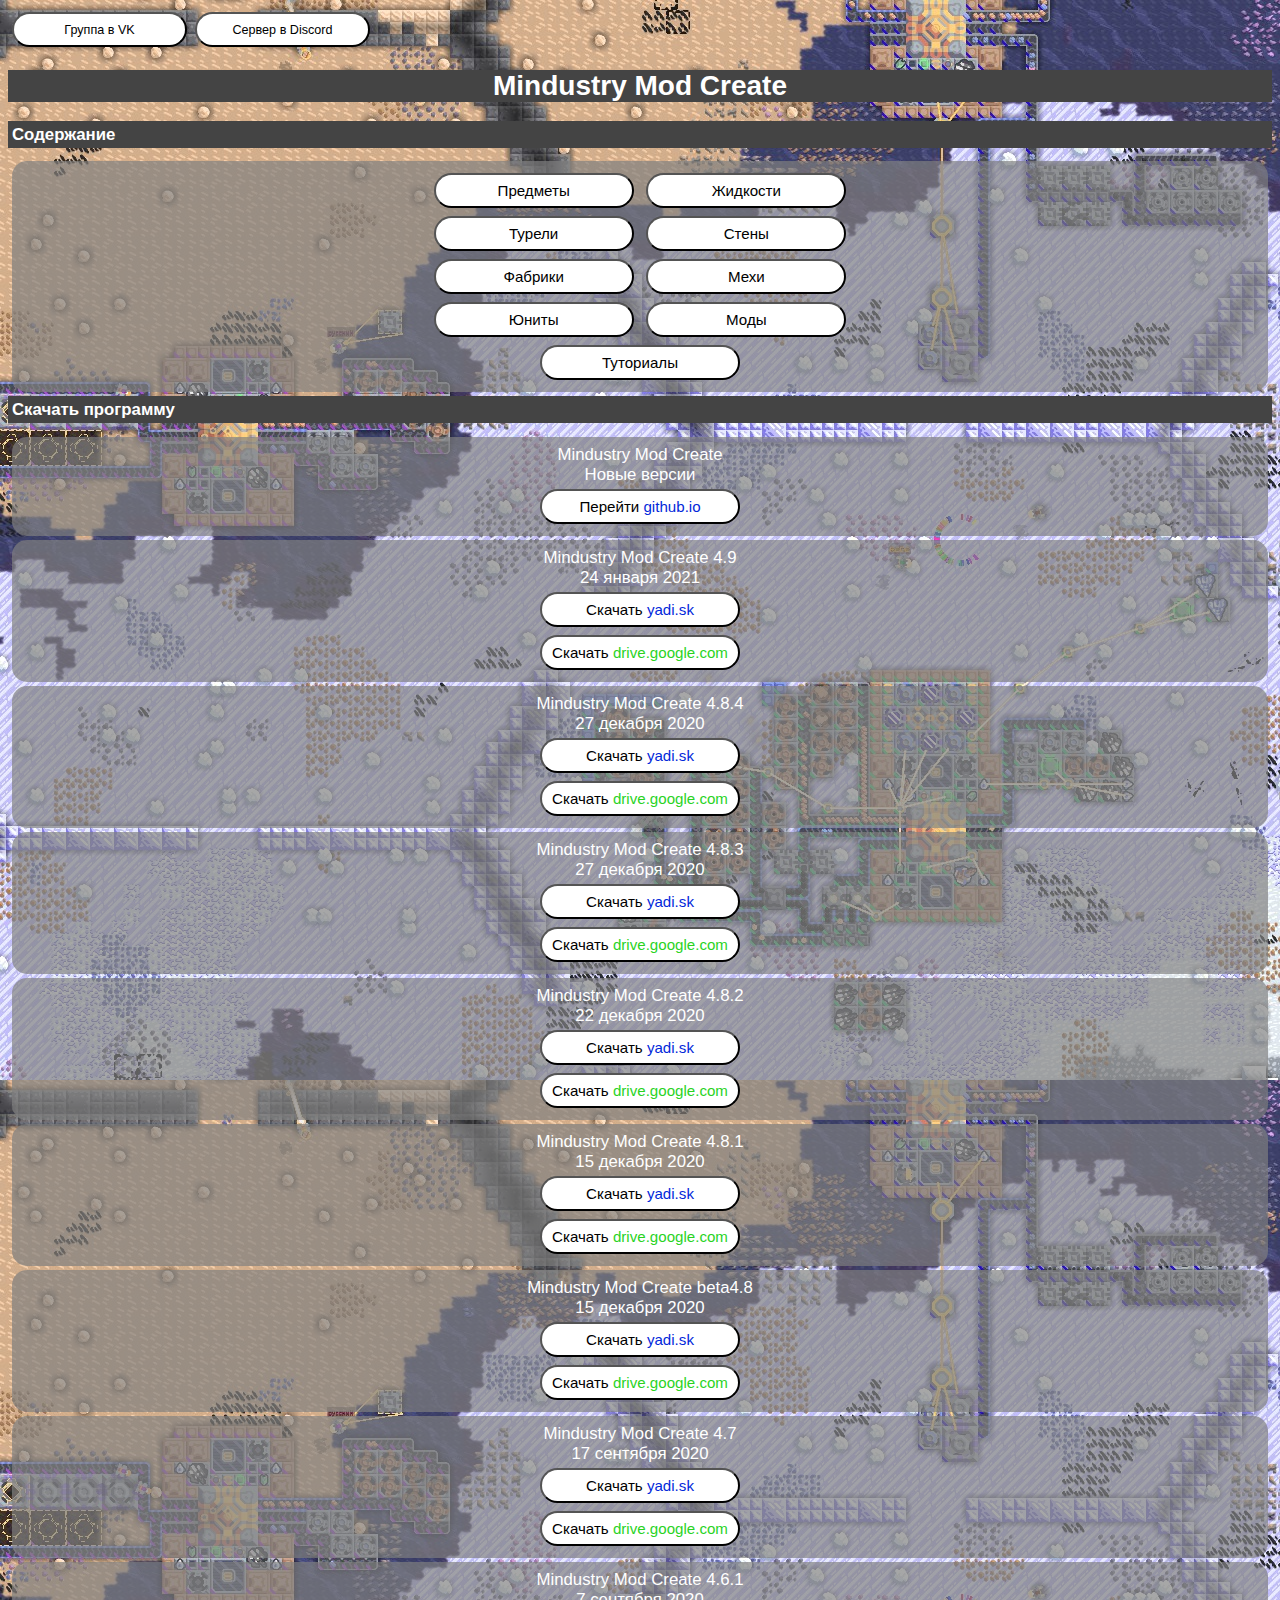
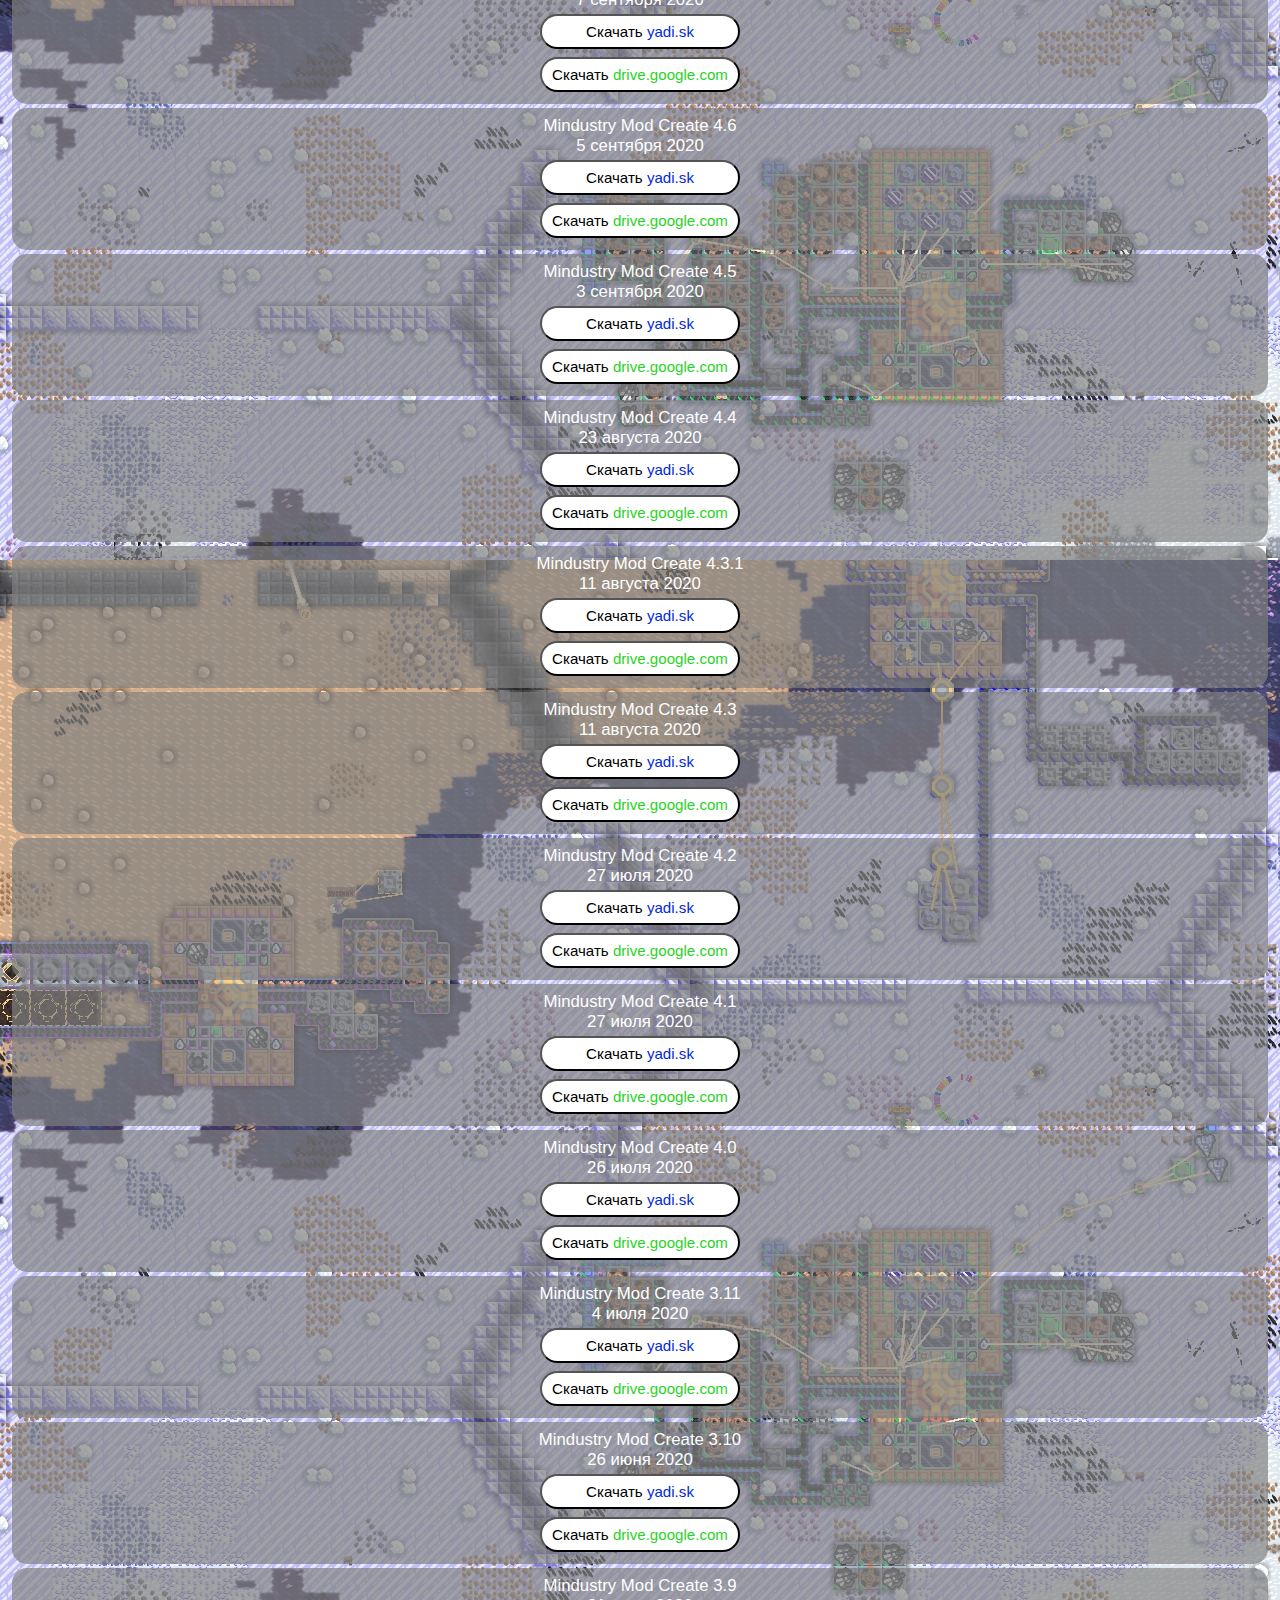
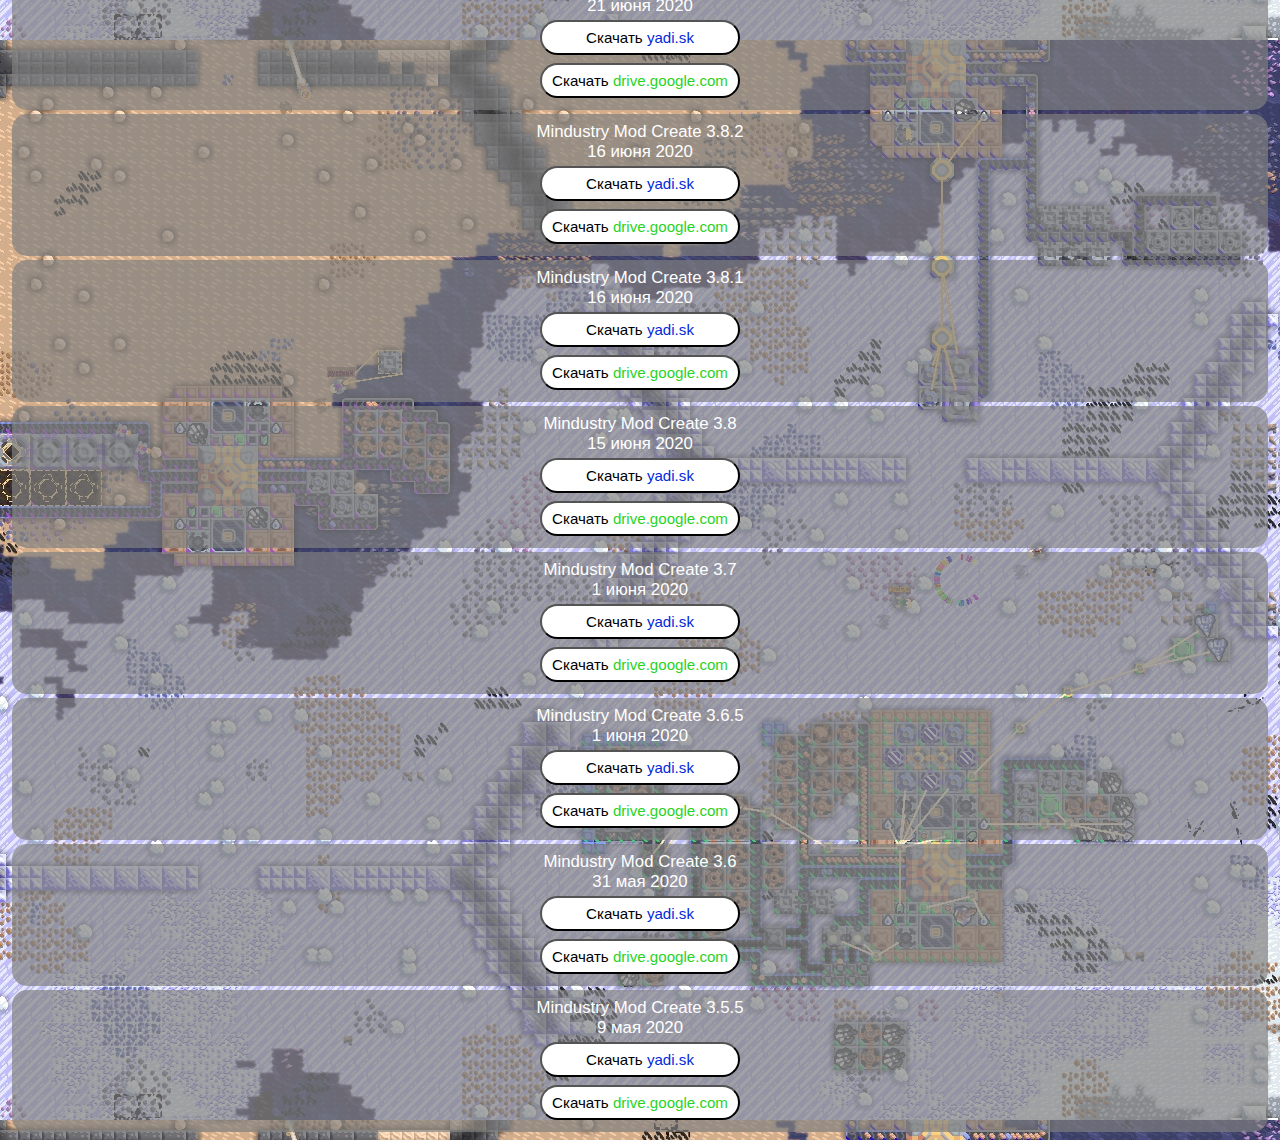
<file: index.html>
<!DOCTYPE html>
<html>
  <head>
    <meta charset="utf-8">
    <title>MMC Site</title>
    <link rel="stylesheet" href="help.css" type="text/css" media="all">
    <link rel="SHORTCUT ICON" type="image/x-icon" href="icon.ico"> <!-- Имя иконки для станицы -->
  </head>
  <body>
    <a href="https://vk.com/mindustry_mod_create"><button class="link-button" >Группа в VK</button></a><a href="https://discord.gg/vyVkW9Y"><button class="link-button">Сервер в Discord</button></a><!-- Put this script tag to the <head> of your page -->
<script type="text/javascript" src="https://vk.com/js/api/openapi.js?168">
</script>

<script type="text/javascript">
  VK.init({apiId: 7484109, onlyWidgets: true});
</script>
<div id="vk_like"></div>
<script type="text/javascript">
  VK.Widgets.Like("vk_like", {type: "button"});
</script>

    <h1 align="center"> Mindustry Mod Create </h1>

    <h2>Содержание</h2>

    <div align="center" class="subsection-content">

      <a href="items.html"><button class="link">Предметы</button></a>
      <a href="liquids.html"><button class="link">Жидкости</button></a><br>
      <a href="turrets.html"><button class="link">Турели</button></a>
      <a href="walls.html"><button class="link">Стены</button></a><br>
      <a href="fs.html"><button class="link">Фабрики</button></a>
      <a href="mechs.html"><button class="link">Мехи</button></a><br>
      <a href="units.html"><button class="link">Юниты</button></a>
      <a href="mods.html"><button class="link">Моды</button></a><br>
      <a href="tutorial.html"><button class="link">Туториалы</button></a>
</div>

	<h2>Скачать программу</h2>
	<div align="center" class="subsection-content">
      <font color="#FFFFFFFF">Mindustry Mod Create<br>Новые версии</font><br>
	  <a href="https://mindustrymodcreate.github.io/MMC-release/"><button class="link">Перейти <font color="#0228DA">github.io</font></button></a><br>
    </div>
	<div align="center" class="subsection-content">
      <font color="#FFFFFFFF">Mindustry Mod Create 4.9<br>24 января 2021</font><br>
	  <a href="https://yadi.sk/d/7VQgd7bvdM2DLQ"><button class="link">Скачать <font color="#0228DA">yadi.sk</font></button></a><br>
	  <a href="https://drive.google.com/file/d/19KLIye48p6rbc-XnxoI8ev4U1VQhFS6m/view?usp=drivesdk"><button class="link">Скачать <font color="#2AD31F">drive.google.com</font></button></a>
    </div>
	<div align="center" class="subsection-content">
      <font color="#FFFFFFFF">Mindustry Mod Create 4.8.4<br>27 декабря 2020</font><br>
	  <a href="https://yadi.sk/d/ISclZQ5a8mzy6Q"><button class="link">Скачать <font color="#0228DA">yadi.sk</font></button></a><br>
	  <a href="https://drive.google.com/file/d/1viDZ7pJy3CLbMXqjVoVrTJxqREGLjX97/view?usp=drivesdk"><button class="link">Скачать <font color="#2AD31F">drive.google.com</font></button></a>
    </div>
	<div align="center" class="subsection-content">
      <font color="#FFFFFFFF">Mindustry Mod Create 4.8.3<br>27 декабря 2020</font><br>
	  <a href="https://yadi.sk/d/vvSgN8NSSQ2DVw"><button class="link">Скачать <font color="#0228DA">yadi.sk</font></button></a><br>
	  <a href="https://drive.google.com/file/d/1uTzrpGWFzdovOAgELHGACZz1M1szcT-m/view?usp=drivesdk"><button class="link">Скачать <font color="#2AD31F">drive.google.com</font></button></a>
    </div>
	<div align="center" class="subsection-content">
      <font color="#FFFFFFFF">Mindustry Mod Create 4.8.2<br>22 декабря 2020</font><br>
	  <a href="https://yadi.sk/d/sqU1hTExl0BIFw"><button class="link">Скачать <font color="#0228DA">yadi.sk</font></button></a><br>
	  <a href="https://drive.google.com/file/d/1tdwNJX2_hLs4wQcIuMwBVP4EpymvdaAc/view?usp=drivesdk"><button class="link">Скачать <font color="#2AD31F">drive.google.com</font></button></a>
    </div>
	<div align="center" class="subsection-content">
      <font color="#FFFFFFFF">Mindustry Mod Create 4.8.1<br>15 декабря 2020</font><br>
	  <a href="https://yadi.sk/d/hU5G_hlJhzJsSQ"><button class="link">Скачать <font color="#0228DA">yadi.sk</font></button></a><br>
	  <a href="https://drive.google.com/file/d/1o6R_DNb7vq3P72ol6rcN8_V4b3dFs9su/view?usp=drivesdk"><button class="link">Скачать <font color="#2AD31F">drive.google.com</font></button></a>
    </div>
	<div align="center" class="subsection-content">
      <font color="#FFFFFFFF">Mindustry Mod Create beta4.8<br>15 декабря 2020</font><br>
	  <a href="https://yadi.sk/d/IAd3GV7PO8M4Bw"><button class="link">Скачать <font color="#0228DA">yadi.sk</font></button></a><br>
	  <a href="https://drive.google.com/file/d/1nxnVjdcoRSKOW2W6_DVaj_lfG2sMpjZO/view?usp=drivesdk"><button class="link">Скачать <font color="#2AD31F">drive.google.com</font></button></a>
    </div>
	<div align="center" class="subsection-content">
      <font color="#FFFFFFFF">Mindustry Mod Create 4.7<br>17 сентября 2020</font><br>
	  <a href="https://yadi.sk/d/w2oTk7rmiEW8vw"><button class="link">Скачать <font color="#0228DA">yadi.sk</font></button></a><br>
	  <a href="https://drive.google.com/file/d/1tqMyr4zvNcS-u258bGk-JVjD_kQenFy1/view?usp=drivesdk"><button class="link">Скачать <font color="#2AD31F">drive.google.com</font></button></a>
    </div>
	<div align="center" class="subsection-content">
      <font color="#FFFFFFFF">Mindustry Mod Create 4.6.1<br>7 сентября 2020</font><br>
	  <a href="https://yadi.sk/d/Ntk-wM19fcmodA"><button class="link">Скачать <font color="#0228DA">yadi.sk</font></button></a><br>
	  <a href="https://drive.google.com/file/d/1ldLj928fXkwfa7ulZ0qW5ZxiSnDXU9ik/view?usp=drivesdk"><button class="link">Скачать <font color="#2AD31F">drive.google.com</font></button></a>
    </div>
	<div align="center" class="subsection-content">
      <font color="#FFFFFFFF">Mindustry Mod Create 4.6<br>5 сентября 2020</font><br>
	  <a href="https://yadi.sk/d/oua-2dPgfM5h_w"><button class="link">Скачать <font color="#0228DA">yadi.sk</font></button></a><br>
	  <a href="https://drive.google.com/file/d/1h2FZvJX1F4JxCbkxh4-neoX-BvKH_och/view?usp=drivesdk"><button class="link">Скачать <font color="#2AD31F">drive.google.com</font></button></a>
    </div>
	<div align="center" class="subsection-content">
      <font color="#FFFFFFFF">Mindustry Mod Create 4.5<br>3 сентября 2020</font><br>
	  <a href="https://yadi.sk/d/B2dvKvcBt5GEtQ"><button class="link">Скачать <font color="#0228DA">yadi.sk</font></button></a><br>
	  <a href="https://drive.google.com/file/d/1fe5AwFAzBH5PHgT92xMlh5SwkYtbgVp_/view?usp=drivesdk"><button class="link">Скачать <font color="#2AD31F">drive.google.com</font></button></a>
    </div>
    <div align="center" class="subsection-content">
      <font color="#FFFFFFFF">Mindustry Mod Create 4.4<br>23 августа 2020</font><br>
      <a href="https://yadi.sk/d/mDzUh5gxV9-0Jw"><button class="link">Скачать <font color="#0228DA">yadi.sk</font></button></a><br>
      <a href="https://drive.google.com/file/d/1_E-kQUpkV2IW46DYfCdgnBURmhNA616N/view"><button class="link">Скачать <font color="#2AD31F">drive.google.com</font></button></a>
    </div>
    <div align="center" class="subsection-content">
      <font color="#FFFFFFFF">Mindustry Mod Create 4.3.1<br>11 августа 2020</font><br>
      <a href="https://yadi.sk/d/D2dkcgOVYXzK-Q"><button class="link">Скачать <font color="#0228DA">yadi.sk</font></button></a><br>
      <a href="https://drive.google.com/file/d/1TjRWLhOB_qjiGoJ28RdCclxbaCzIzcvw/view"><button class="link">Скачать <font color="#2AD31F">drive.google.com</font></button></a>
    </div>
    <div align="center" class="subsection-content">
      <font color="#FFFFFFFF">Mindustry Mod Create 4.3<br>11 августа 2020</font><br>
      <a href="https://yadi.sk/d/XN9WqDtua5yawQ"><button class="link">Скачать <font color="#0228DA">yadi.sk</font></button></a><br>
      <a href="https://drive.google.com/file/d/1TbOFB-pUTiYZ5TzpNPGnsqa7aZINbn7x/view"><button class="link">Скачать <font color="#2AD31F">drive.google.com</font></button></a>
    </div>
    <div align="center" class="subsection-content">
      <font color="#FFFFFFFF">Mindustry Mod Create 4.2<br>27 июля 2020</font><br>
      <a href="https://yadi.sk/d/Ewf9kNDTZ9jcnQ"><button class="link">Скачать <font color="#0228DA">yadi.sk</font></button></a><br>
      <a href="https://drive.google.com/file/d/1R-BpUeGXO8lvYgXpQxRPLbNpX2q3tTwk/view"><button class="link">Скачать <font color="#2AD31F">drive.google.com</font></button></a>
    </div>
	<div align="center" class="subsection-content">
      <font color="#FFFFFFFF">Mindustry Mod Create 4.1<br>27 июля 2020</font><br>
      <a href="https://yadi.sk/d/dZLPV5YRK8vdsQ"><button class="link">Скачать <font color="#0228DA">yadi.sk</font></button></a><br>
      <a href="https://drive.google.com/file/d/1IqeSMBPXoytIffHgUbFqU0pDM0MaH1FC/view?usp=drivesdk"><button class="link">Скачать <font color="#2AD31F">drive.google.com</font></button></a>
    </div>
	<div align="center" class="subsection-content">
      <font color="#FFFFFFFF">Mindustry Mod Create 4.0<br>26 июля 2020</font><br>
      <a href="https://yadi.sk/d/Jeo3UjSt9Sg38A"><button class="link">Скачать <font color="#0228DA">yadi.sk</font></button></a><br>
      <a href="https://drive.google.com/file/d/1HvMiEzThYLbIM4IbfHgGHAoV00SDQ2Dt/view?usp=drivesdk"><button class="link">Скачать <font color="#2AD31F">drive.google.com</font></button></a>
    </div>
	<div align="center" class="subsection-content">
      <font color="#FFFFFFFF">Mindustry Mod Create 3.11<br>4 июля 2020</font><br>
      <a href="https://yadi.sk/d/qzrwaLCtm7RFjQ"><button class="link">Скачать <font color="#0228DA">yadi.sk</font></button></a><br>
      <a href="https://drive.google.com/file/d/14fr9274NLsgRtm_GHonCORkNOj-dQ1C9/view?usp=drivesdk"><button class="link">Скачать <font color="#2AD31F">drive.google.com</font></button></a>
    </div>
	<div align="center" class="subsection-content">
      <font color="#FFFFFFFF">Mindustry Mod Create 3.10<br>26 июня 2020</font><br>
      <a href="https://yadi.sk/d/yEZG-q_rYQi3Kg"><button class="link">Скачать <font color="#0228DA">yadi.sk</font></button></a><br>
      <a href="https://drive.google.com/file/d/1zVtyD-dvUA1v77LPNH8l_FWS5tQG9AJy/view?usp=drivesdk"><button class="link">Скачать <font color="#2AD31F">drive.google.com</font></button></a>
    </div>
	<div align="center" class="subsection-content">
      <font color="#FFFFFFFF">Mindustry Mod Create 3.9<br>21 июня 2020</font><br>
      <a href="https://yadi.sk/d/z-r-NJvJNA5UeA"><button class="link">Скачать <font color="#0228DA">yadi.sk</font></button></a><br>
      <a href="https://drive.google.com/file/d/1wSDryimEWXokenq2l_NojEE9kWtWoIRD/view?usp=drivesdk"><button class="link">Скачать <font color="#2AD31F">drive.google.com</font></button></a>
    </div>
	<div align="center" class="subsection-content">
      <font color="#FFFFFFFF">Mindustry Mod Create 3.8.2<br>16 июня 2020</font><br>
      <a href="https://yadi.sk/d/IndYtGMhjNbhxA"><button class="link">Скачать <font color="#0228DA">yadi.sk</font></button></a><br>
      <a href="https://drive.google.com/file/d/1ucWuXBlSzJuqGMlgC7RkkY95ZdbtIxyO/view?usp=drivesdk"><button class="link">Скачать <font color="#2AD31F">drive.google.com</font></button></a>
    </div>
	<div align="center" class="subsection-content">
      <font color="#FFFFFFFF">Mindustry Mod Create 3.8.1<br>16 июня 2020</font><br>
      <a href="https://yadi.sk/d/8_tKdKZclLPHLA"><button class="link">Скачать <font color="#0228DA">yadi.sk</font></button></a><br>
      <a href="https://drive.google.com/file/d/1u2lob7Rggn8A1qCmZ7I6A6c2BKVcj1TU/view?usp=drivesdk"><button class="link">Скачать <font color="#2AD31F">drive.google.com</font></button></a>
    </div>
	<div align="center" class="subsection-content">
      <font color="#FFFFFFFF">Mindustry Mod Create 3.8<br>15 июня 2020</font><br>
      <a href="https://yadi.sk/d/Ojjk53VjvUxqPQ"><button class="link">Скачать <font color="#0228DA">yadi.sk</font></button></a><br>
      <a href="https://drive.google.com/file/d/1tCURoUKPY9dLkl6h0RFrjaiPZhu8pqfJ/view?usp=drivesdk"><button class="link">Скачать <font color="#2AD31F">drive.google.com</font></button></a>
    </div>
	<div align="center" class="subsection-content">
      <font color="#FFFFFFFF">Mindustry Mod Create 3.7<br>1 июня 2020</font><br>
      <a href="https://yadi.sk/d/s8LLplCvVEE_WQ"><button class="link">Скачать <font color="#0228DA">yadi.sk</font></button></a><br>
      <a href="https://drive.google.com/file/d/1pm9M5jtixH0blH-xSo0_yVIVKhYmbc2U/view"><button class="link">Скачать <font color="#2AD31F">drive.google.com</font></button></a>
    </div>
    <div align="center" class="subsection-content">
      <font color="#FFFFFFFF">Mindustry Mod Create 3.6.5<br>1 июня 2020</font><br>
      <a href="https://yadi.sk/d/dOl8_dq8sD6n-w"><button class="link">Скачать <font color="#0228DA">yadi.sk</font></button></a><br>
      <a href="https://drive.google.com/file/d/1paRdjGe987oTLQJQOye5xSD5-fdbzeDL/view?usp=drivesdk"><button class="link">Скачать <font color="#2AD31F">drive.google.com</font></button></a>
    </div>
	<div align="center" class="subsection-content">
      <font color="#FFFFFFFF">Mindustry Mod Create 3.6<br>31 мая 2020</font><br>
      <a href="https://yadi.sk/d/B4MIQ56mi-QjwQ"><button class="link">Скачать <font color="#0228DA">yadi.sk</font></button></a><br>
      <a href="https://drive.google.com/file/d/1pE5bfmdYjamUuSX0WXBWM9uEere0kGND/view?usp=drivesdk"><button class="link">Скачать <font color="#2AD31F">drive.google.com</font></button></a>
    </div>
	<div align="center" class="subsection-content">
	  <font color="#FFFFFFFF">Mindustry Mod Create 3.5.5<br>9 мая 2020</font><br>
      <a href="https://yadi.sk/d/MFD6C5J_eeHfOA"><button class="link">Скачать <font color="#0228DA">yadi.sk</font></button></a><br>
      <a href="https://drive.google.com/file/d/1diCDkc793VoZb4hbdD9RXCwP-6DNzAVi/view?usp=drivesdk"><button class="link">Скачать <font color="#2AD31F">drive.google.com</font></button></a>
	</div>
  </body>
</html>
</file>
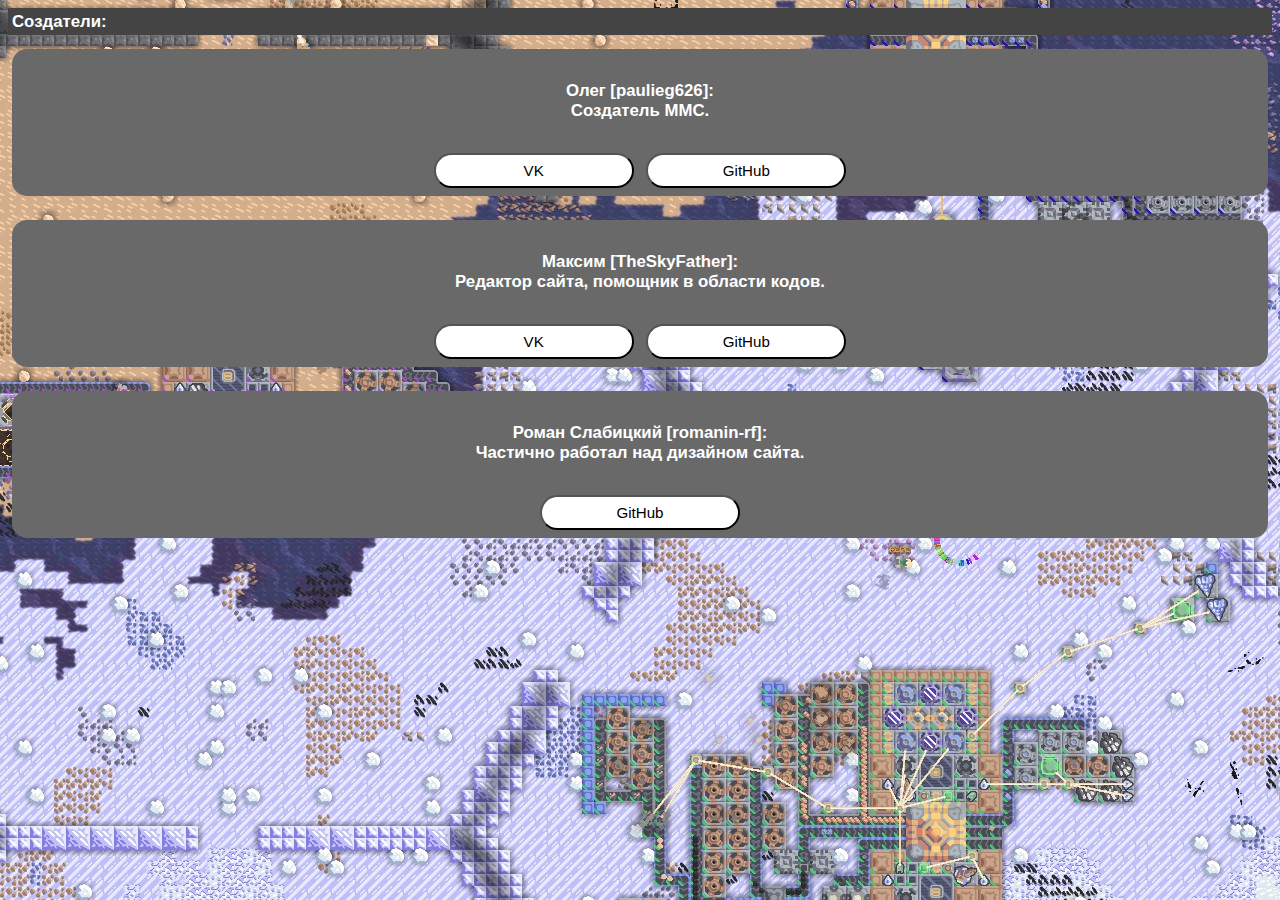
<file: creators.html>
<!DOCTYPE html>
<html>
  <head>
    <meta charset="utf-8">
    <title>MMC</title>
    <link rel="stylesheet" href="help.css" type="text/css" media="all">
    <link rel="SHORTCUT ICON" type="image/x-icon" href="icon.ico">
  </head>
  <body>
    <h2> <a id = "Wall">Создатели:</a> </h2>
    
     <div align="center" class="creator-content">
     <div class="white-name">
     <h5>Олег [paulieg626]:
    <br>Создатель MMC.</h5>
     <a href="https://vk.com/oleglysuhin"><button class="link"> VK</button></a>
     <a href="https://github.com/paulieg626"><button class="link">GitHub</button></a>
    </div></div><br>
    
         <div align="center" class="creator-content">
     <div class="white-name">
     <h5>Максим [TheSkyFather]:
    <br>Редактор сайта, помощник в области кодов.</h5>
     <a href="https://vk.com/theskyfather"><button class="link"> VK</button></a>
     <a href="https://github.com/TheSkyFather"><button class="link">GitHub</button></a>
    </div></div>
    
         
     <br><div align="center" class="creator-content">
     <div class="white-name">
     <h5>Роман Слабицкий [romanin-rf]:
    <br>Частично работал над дизайном сайта.</h5>
     <a href="https://github.com/romanin-rf"><button class="link"> GitHub</button></a>
    </div>
</file>
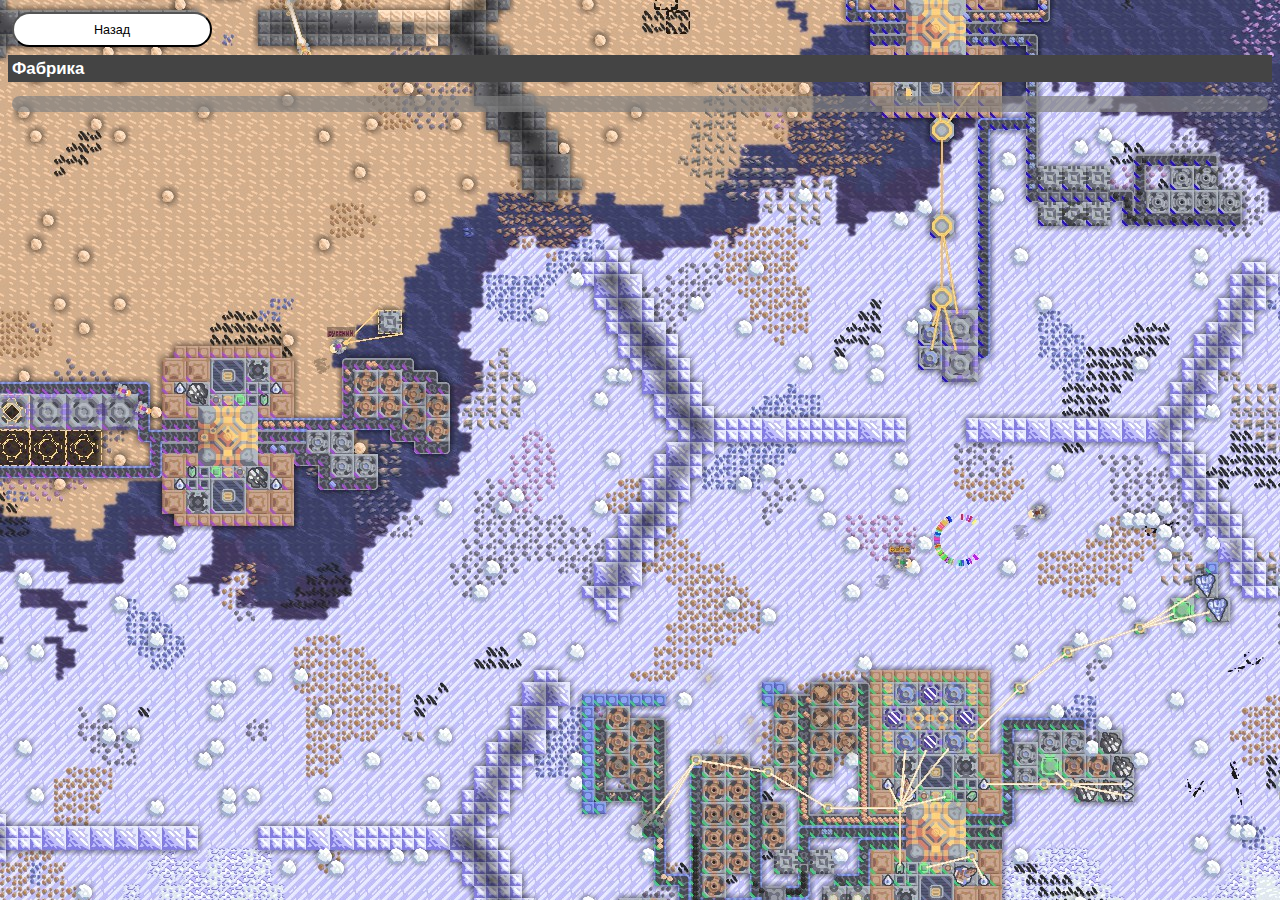
<file: fabrics.html>
<!DOCTYPE html>
<html>
  <head>
    <meta charset="utf-8">
    <title>Mindustru Mod Create</title>
    <link rel="stylesheet" href="help.css" type="text/css" media="all">
    <link rel="SHORTCUT ICON" type="image/x-icon" href="icon.ico">
  </head>
  <body>
    <a href="index.html"><button class="link">Назад</button></a>
    <h2>Фабрика</h2>
    <div align="center" class="subsection-content">
    </div>
  </body>
</html>
</file>
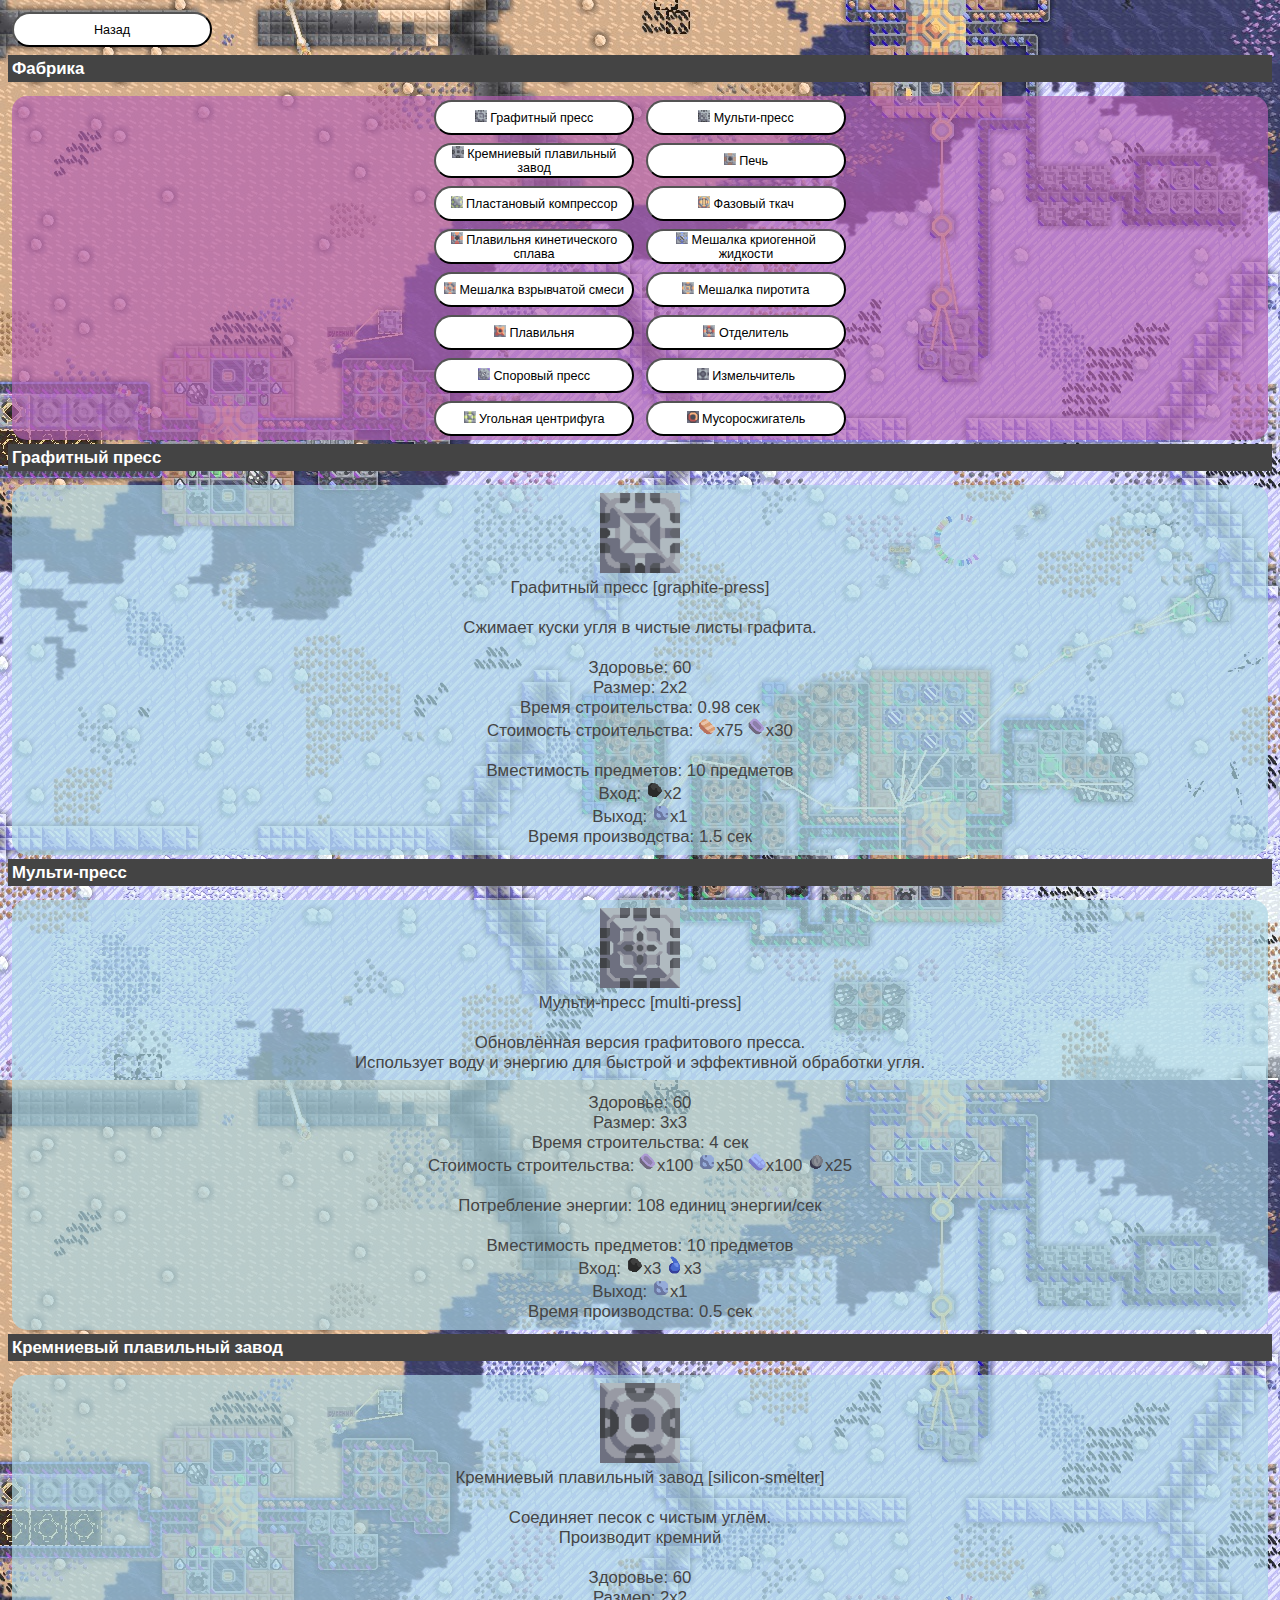
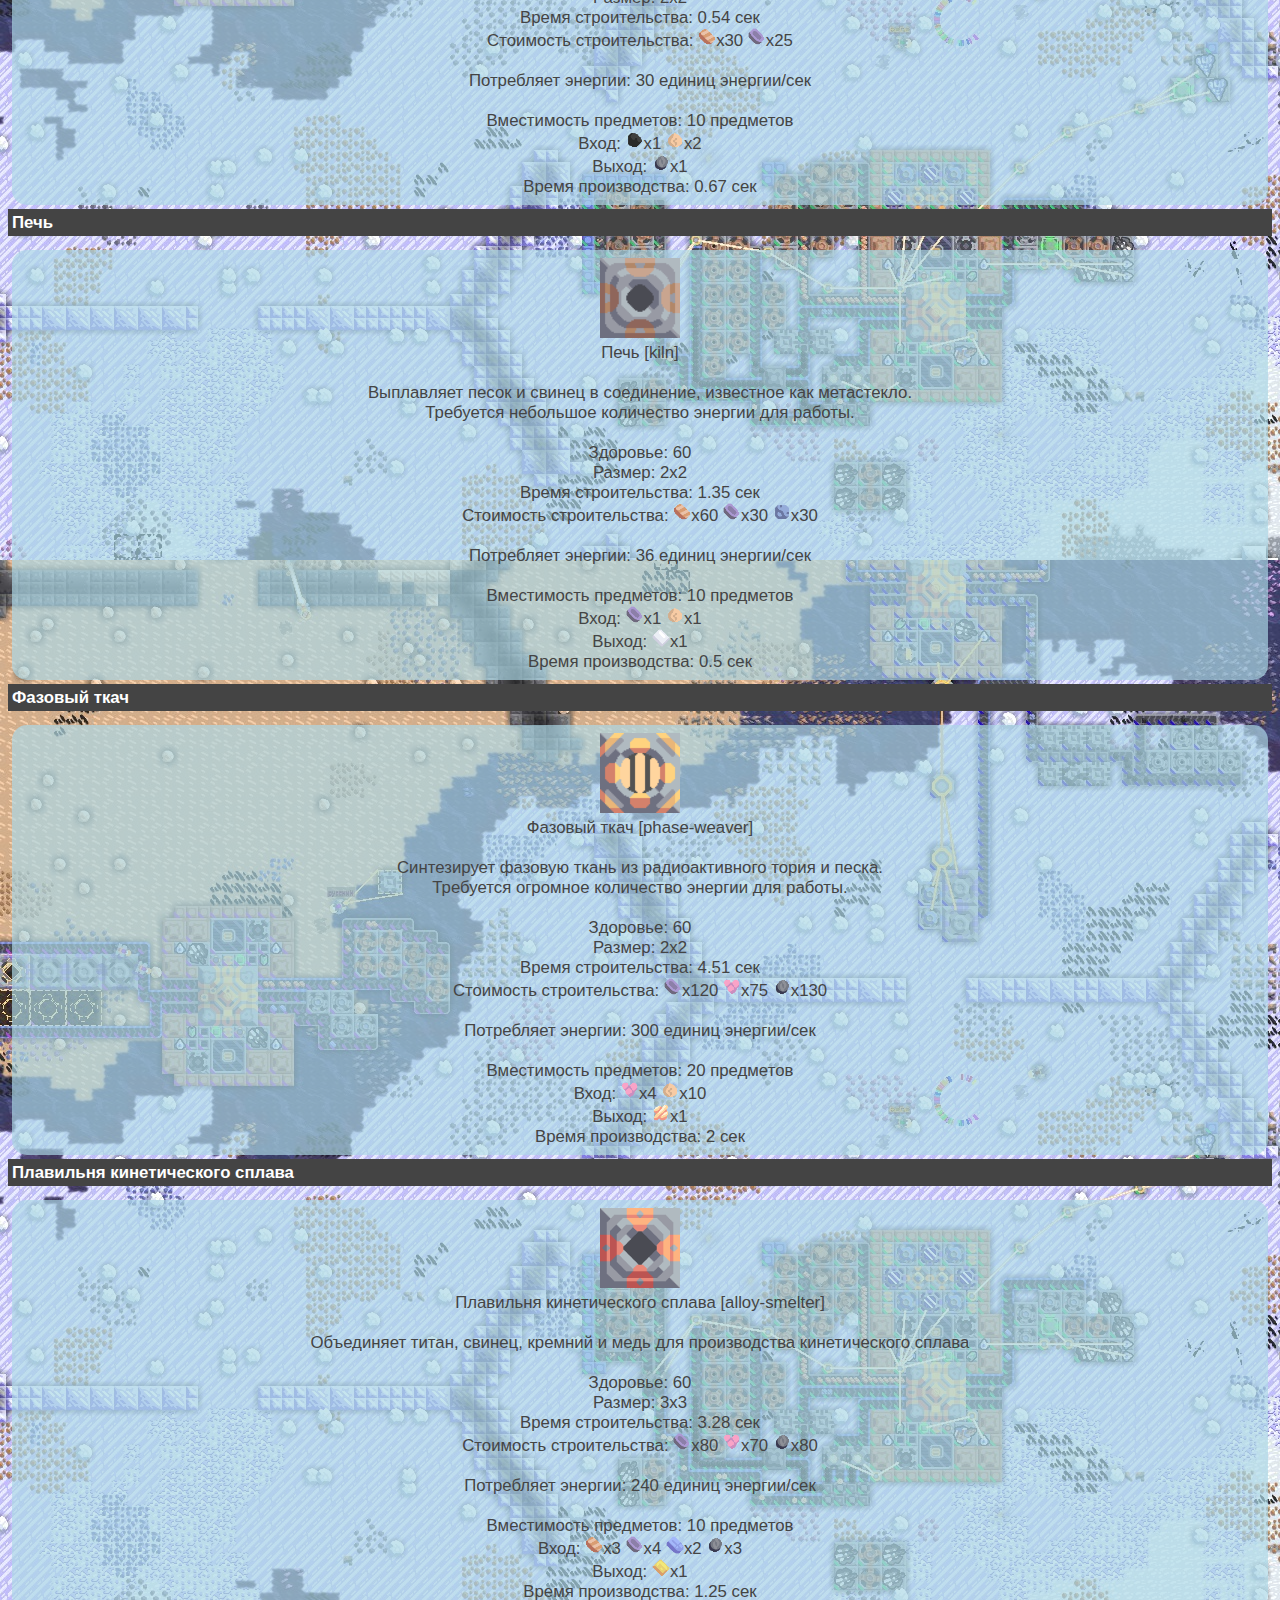
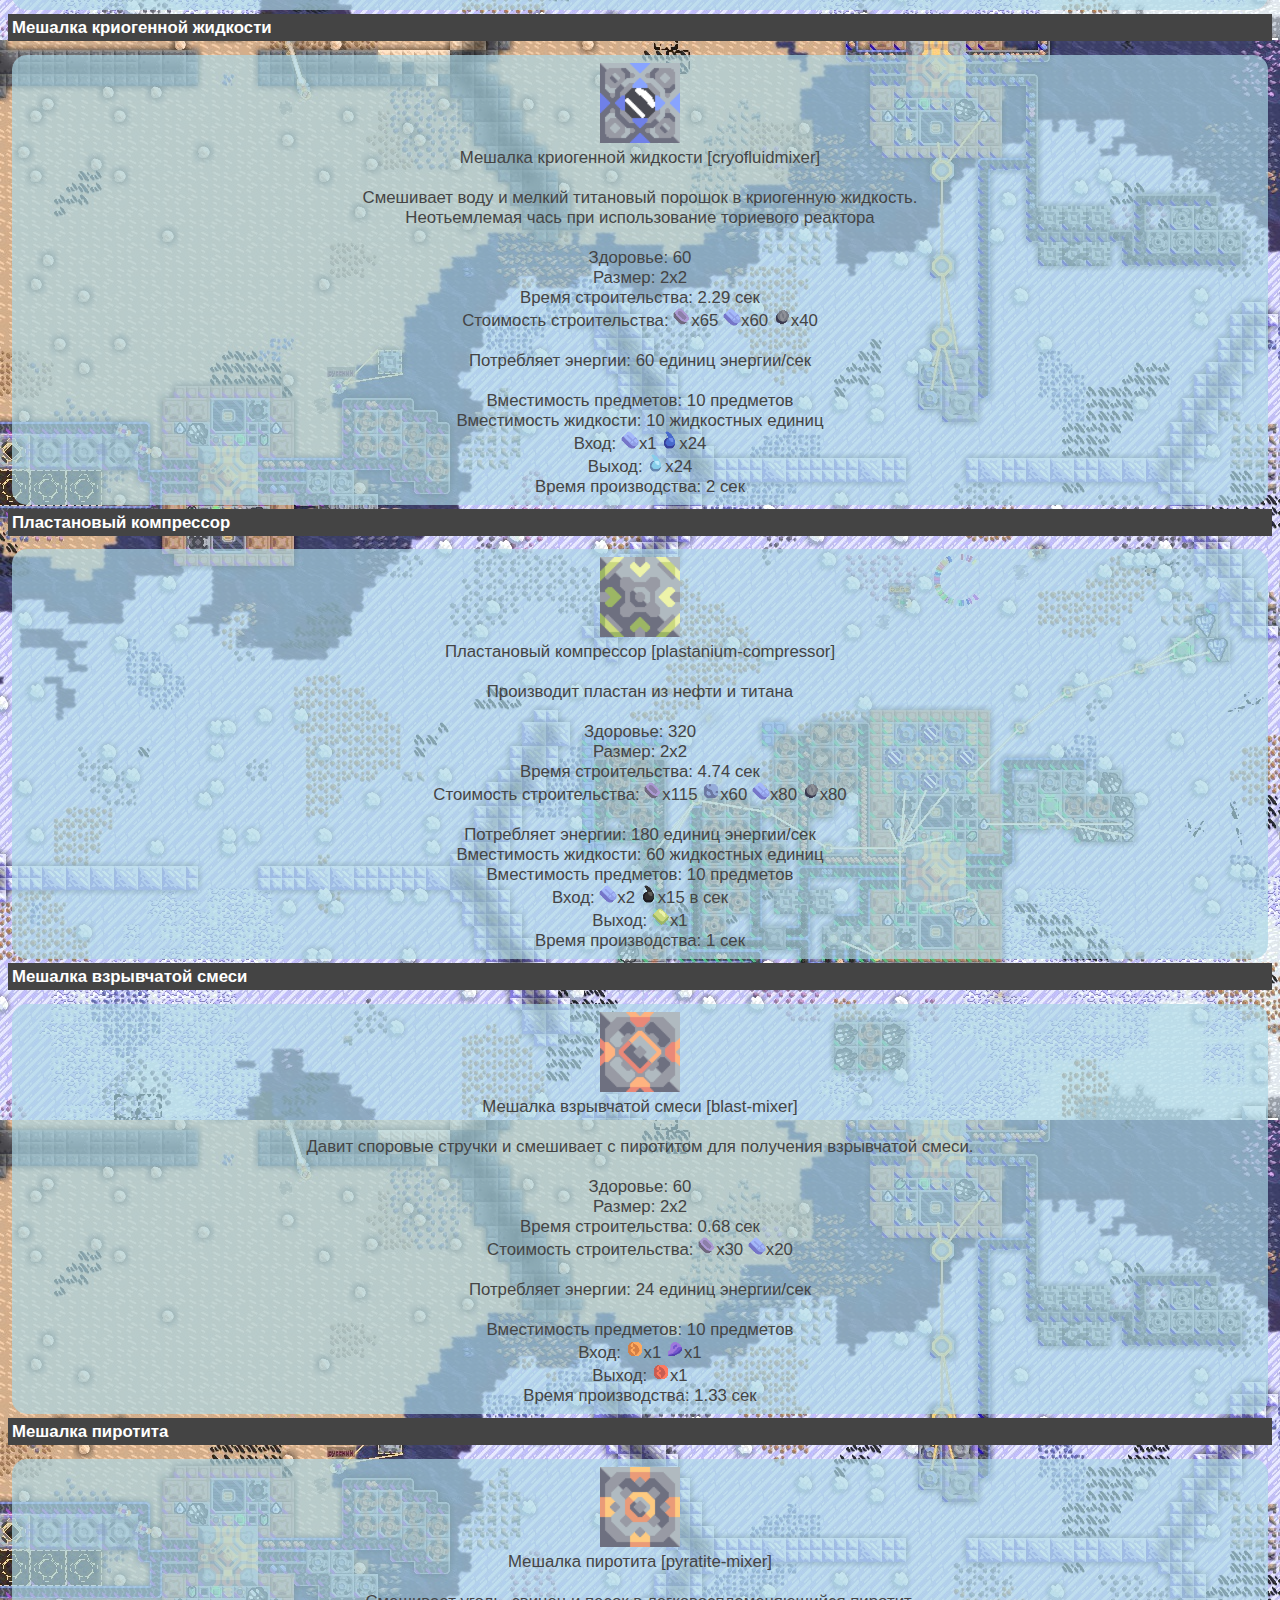
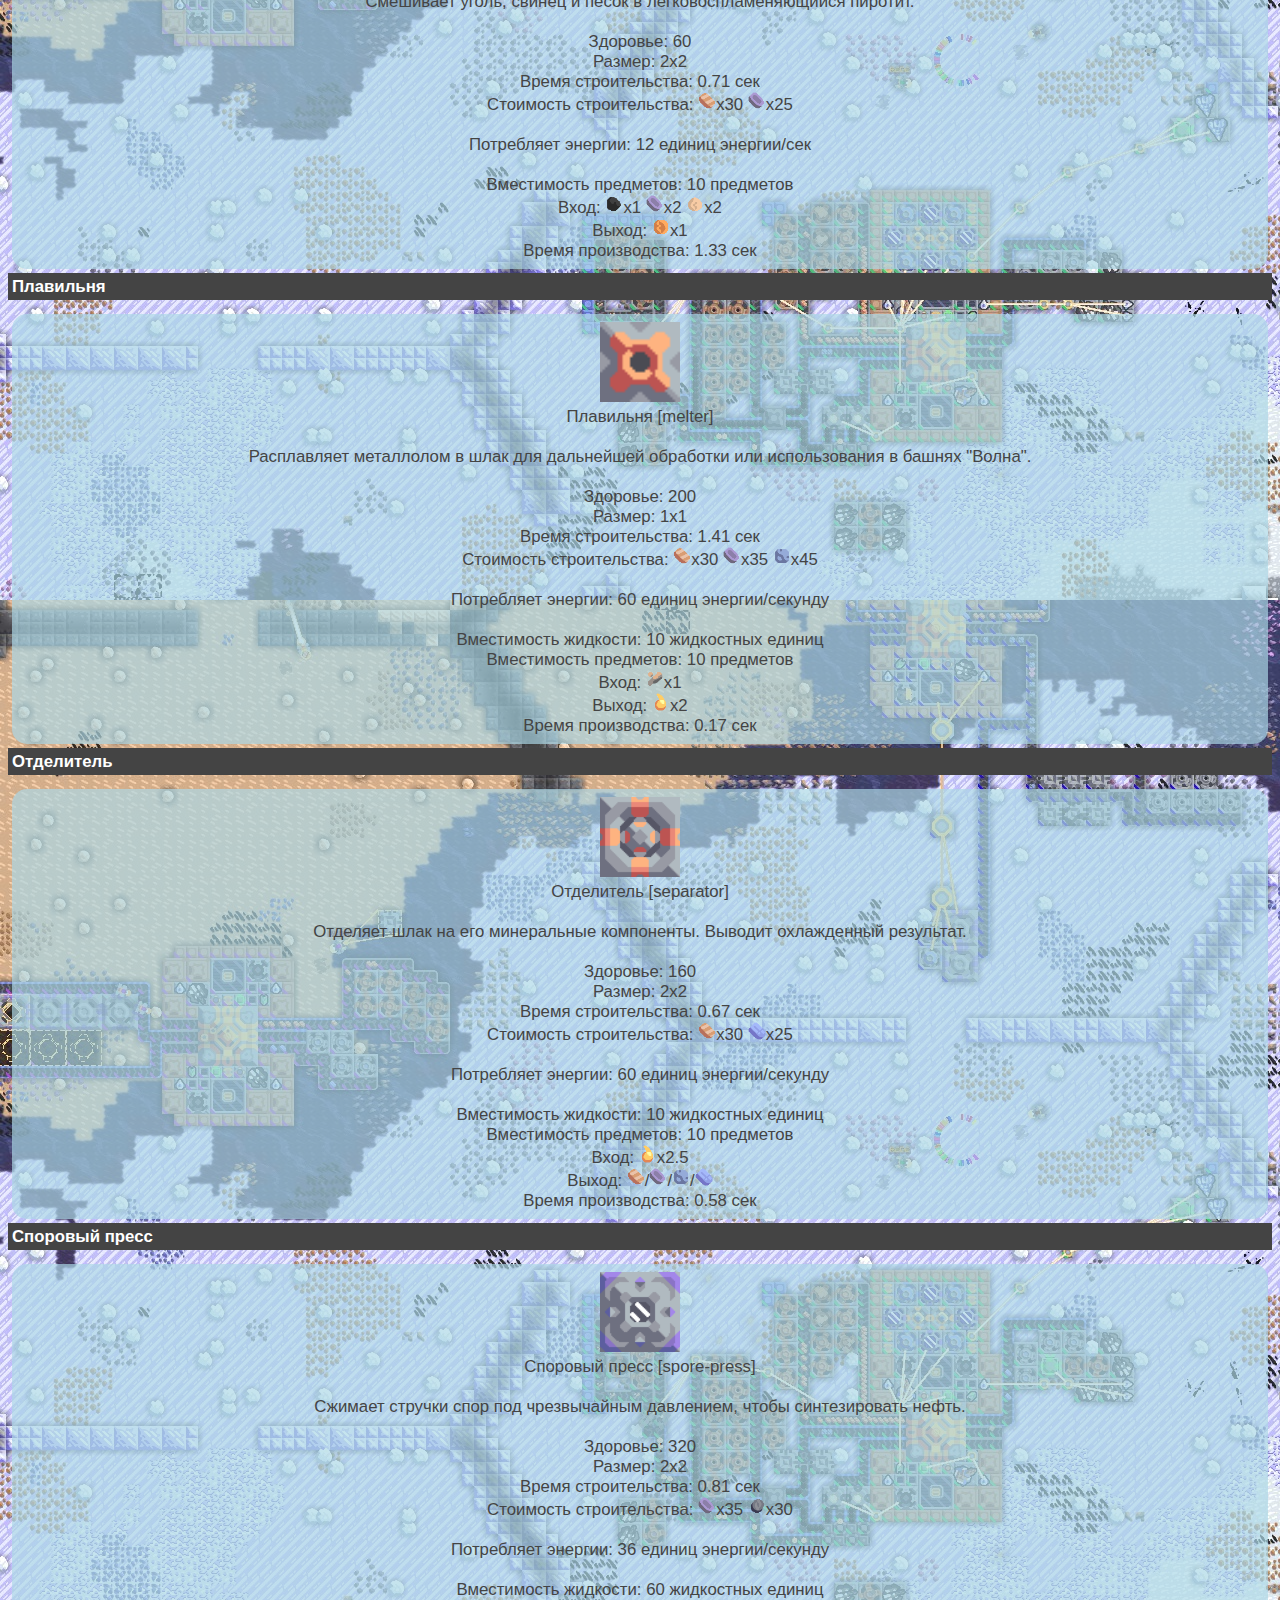
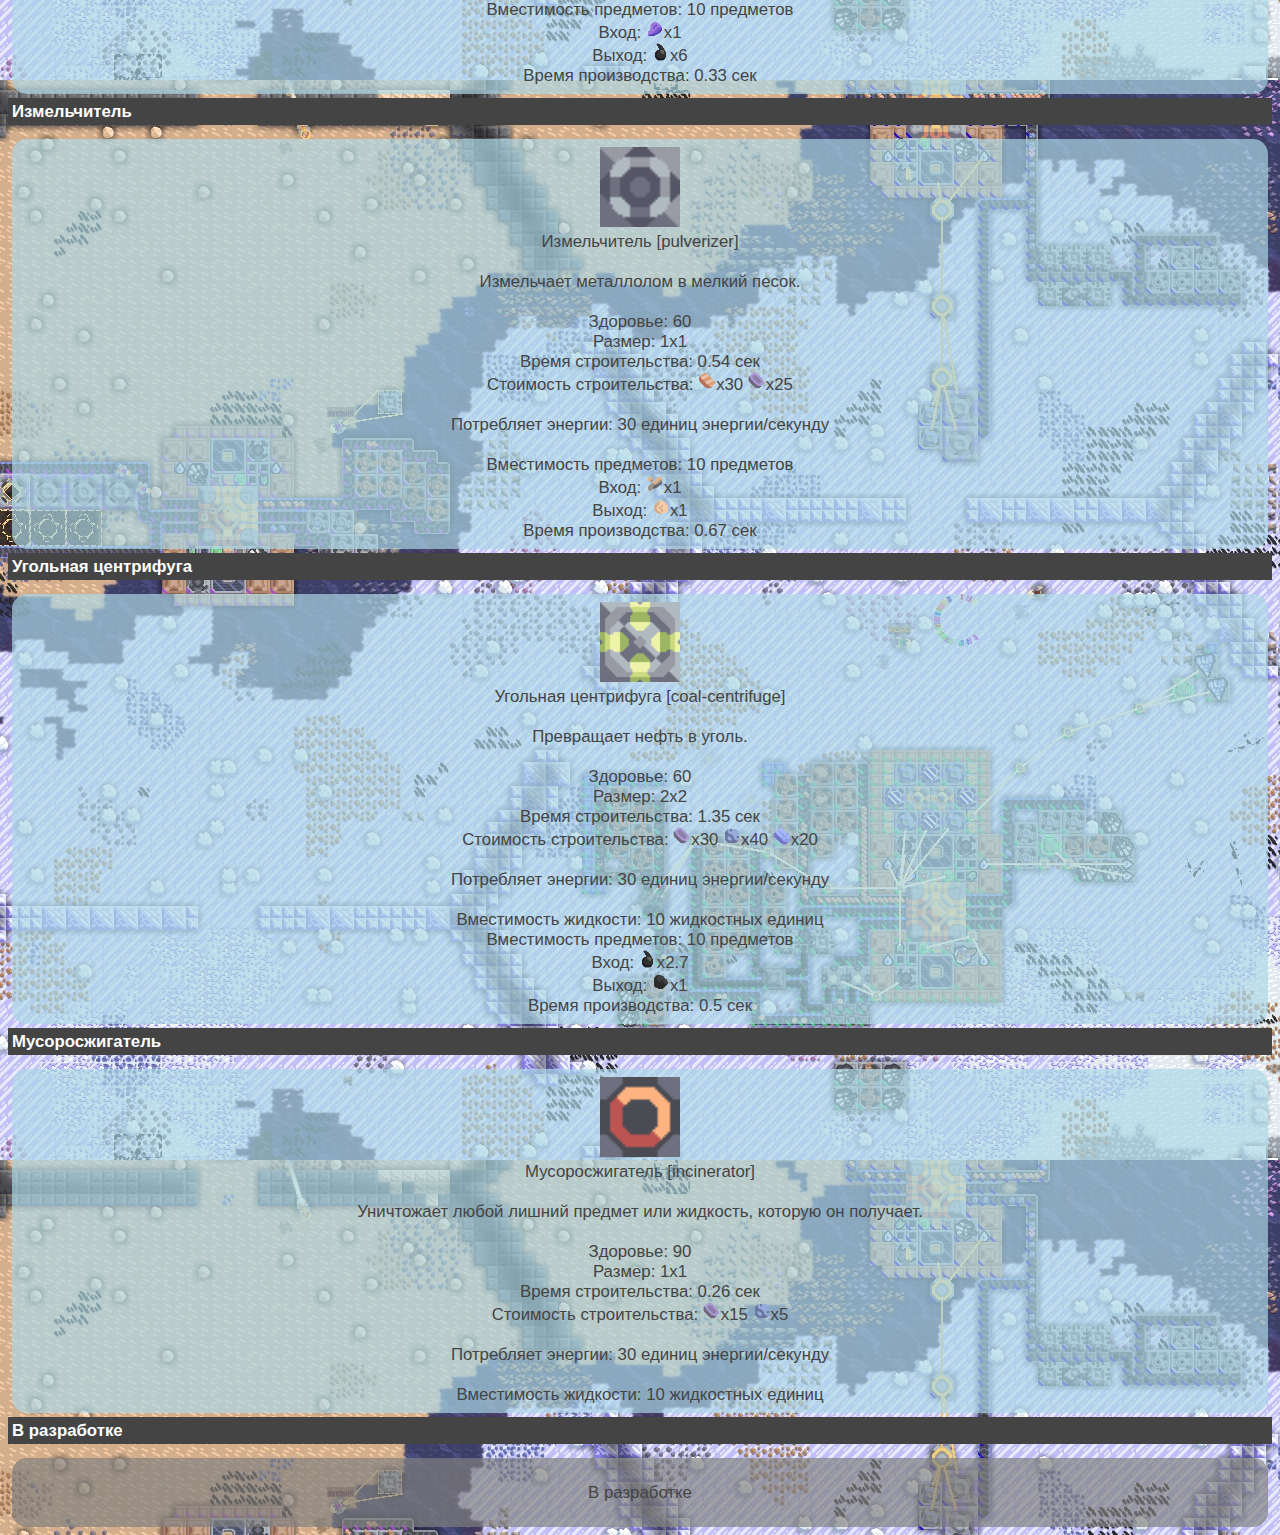
<file: fs.html>
<!DOCTYPE html>
<html>
  <head>
    <meta charset="utf-8">
    <title>Mindustru Mod Create</title>
    <link rel="stylesheet" href="help.css" type="text/css" media="all">
    <link rel="SHORTCUT ICON" type="image/x-icon" href="icon.ico">
  </head>
  <body>
    <a href="index.html"><button class="link">Назад</button></a>
    <h2>Фабрика</h2>
    <div align="center" class="subsection-fs">
      <a href="#graphite-press"><button class="link-fs"><img src="images/graphite-press.png" alt="" height="12px" width="12px"> Графитный пресс</button></a>
      <a href="#multi-press"><button class="link-fs"><img src="images/multi-press.png" alt="" height="12px" width="12px"> Мульти-пресс</button></a><br>
      <a href="#silicon-smelter"><button class="link-fs"><img src="images/silicon-smelter.png" alt="" height="12px" width="12px"> Кремниевый плавильный завод</button></a>
      <a href="#kiln"><button class="link-fs"><img src="images/kiln.png" alt="" height="12px" width="12px"> Печь</button></a><br>
      <a href="#plastanium-compressor"><button class="link-fs"><img src="images/plastanium-compressor.png" alt="" height="12px" width="12px"> Пластановый компрессор</button></a>
      <a href="#phase-weaver"><button class="link-fs"><img src="images/phase-weaver.png" alt="" height="12px" width="12px"> Фазовый ткач</button></a><br>
      <a href="#alloy-smelter"><button class="link-fs"><img src="images/alloy-smelter.png" alt="" height="12px" width="12px"> Плавильня кинетического сплава</button></a>
      <a href="#cryofluidmixer"><button class="link-fs"><img src="images/cryofluidmixer.png" alt="" height="12px" width="12px"> Мешалка криогенной жидкости</button></a><br>
      <a href="#blast-mixer"><button class="link-fs"><img src="images/blast-mixer.png" alt="" height="12px" width="12px"> Мешалка взрывчатой смеси</button></a>
      <a href="#pyratite-mixer"><button class="link-fs"><img src="images/pyratite-mixer.png" alt="" height="12px" width="12px"> Мешалка пиротита</button></a><br>
      <a href="#melter"><button class="link-fs"><img src="images/melter.png" alt="" height="12px" width="12px"> Плавильня</button></a>
      <a href="#separator"><button class="link-fs"><img src="images/separator.png" alt="" height="12px" width="12px"> Отделитель</button></a><br>
      <a href="#spore-press"><button class="link-fs"><img src="images/spore-press.png" alt="" height="12px" width="12px"> Споровый пресс</button></a>
      <a href="#pulverizer"><button class="link-fs"><img src="images/pulverizer.png" alt="" height="12px" width="12px"> Измельчитель</button></a><br>
      <a href="#coal-centrifuge"><button class="link-fs"><img src="images/coal-centrifuge.png" alt="" height="12px" width="12px"> Угольная центрифуга</button></a>
      <a href="#incinerator"><button class="link-fs"><img src="images/incinerator.png" alt="" height="12px" width="12px"> Мусоросжигатель</button></a>
    </div>
    <h2><a id="graphite-press">Графитный пресс</a></h2>

    <div align="center" class="subsection">

      <img src="images/graphite-press.png" alt="" height="80px" width="80px"><br>Графитный пресс [graphite-press]<br><br>Сжимает куски угля в чистые листы графита.<br><br>Здоровье: 60<br>Размер: 2x2<br>Время строительства: 0.98 сек<br>Стоимость строительства: <img src="images/copper.png" alt="" height="18px" width="18px">x75 <img src="images/lead.png" alt="" height="18px" width="18px">x30<br><br>Вместимость предметов: 10 предметов<br>Вход: <img src="images/coal.png" alt="" height="18px" width="18px">x2<br>Выход: <img src="images/graphite.png" alt="" height="18px" width="18px">x1<br>Время производства: 1.5 сек

    </div>

    <h2><a id="multi-press">Мульти-пресс</a></h2>

    <div align="center" class="subsection">

      <img src="images/multi-press.png" alt="" height="80px" width="80px"><br>Мульти-пресс [multi-press]<br><br>Обновлённая версия графитового пресса.<br>Использует воду и энергию для быстрой и эффективной обработки угля.<br><br>Здоровье: 60<br>Размер: 3x3<br>Время строительства: 4 сек<br>Стоимость строительства: <img src="images/lead.png" alt="" height="18px" width="18px">x100 <img src="images/graphite.png" alt="" height="18px" width="18px">x50 <img src="images/titanium.png" alt="" height="18px" width="18px">x100 <img src="images/silicon.png" alt="" height="18px" width="18px">x25 <br><br>Потребление энергии: 108 единиц энергии/сек<br><br>Вместимость предметов: 10 предметов<br>Вход: <img src="images/coal.png" alt="" height="18px" width="18px">x3 <img src="images/water.png" alt="" height="18px" width="18px">x3<br>Выход: <img src="images/graphite.png" alt="" height="18px" width="18px">x1<br>Время производства: 0.5 сек

    </div>

    <h2><a id="silicon-smelter">Кремниевый плавильный завод</a></h2>

    <div align="center" class="subsection">

      <img src="images/silicon-smelter.png" alt="" height="80px" width="80px"><br>Кремниевый плавильный завод [silicon-smelter]<br><br>Соединяет песок с чистым углём.<br>Производит кремний<br><br>Здоровье: 60<br>Размер: 2x2<br>Время строительства: 0.54 сек<br>Стоимость строительства: <img src="images/copper.png" alt="" height="18px" width="18px">x30 <img src="images/lead.png" alt="" height="18px" width="18px">x25 <br><br>Потребляет энергии: 30 единиц энергии/сек<br><br>Вместимость предметов: 10 предметов<br>Вход: <img src="images/coal.png" alt="" height="18px" width="18px">x1 <img src="images/sand.png" alt="" height="18px" width="18px">x2 <br>Выход: <img src="images/silicon.png" alt="" height="18px" width="18px">x1 <br>Время производства: 0.67 сек

    </div>

    <h2><a id="kiln">Печь</a></h2>

    <div align="center" class="subsection">

      <img src="images/kiln.png" alt="" height="80px" width="80px"><br>Печь [kiln]<br><br>Выплавляет песок и свинец в соединение, известное как метастекло.<br>Требуется небольшое количество энергии для работы.<br><br>Здоровье: 60<br>Размер: 2x2<br>Время строительства: 1.35 сек<br>Стоимость строительства: <img src="images/copper.png" alt="" height="18px" width="18px">x60 <img src="images/lead.png" alt="" height="18px" width="18px">x30 <img src="images/graphite.png" alt="" height="18px" width="18px">x30 <br><br>Потребляет энергии: 36 единиц энергии/сек<br><br>Вместимость предметов: 10 предметов<br>Вход: <img src="images/lead.png" alt="" height="18px" width="18px">x1 <img src="images/sand.png" alt="" height="18px" width="18px">x1 <br>Выход: <img src="images/metaglass.png" alt="" height="18px" width="18px">x1 <br>Время производства: 0.5 сек

    </div>

    <h2><a id="phase-weaver"> Фазовый ткач</a></h2>

    <div align="center" class="subsection">

      <img src="images/phase-weaver.png" alt="" height="80px" width="80px"><br>Фазовый ткач [phase-weaver]<br><br> Синтезирует фазовую ткань из радиоактивного тория и песка.<br> Требуется огромное количество энергии для работы. <br><br>Здоровье: 60<br>Размер: 2x2<br>Время строительства: 4.51 сек<br>Стоимость строительства: <img src="images/lead.png" alt="" height="18px" width="18px">x120 <img src="images/thorium.png" alt="" height="18px" width="18px">x75 <img src="images/silicon.png" alt="" height="18px" width="18px">x130<br><br> Потребляет энергии: 300 единиц энергии/сек <br><br>Вместимость предметов: 20 предметов<br>Вход: <img src="images/thorium.png" alt="" height="18px" width="18px">x4 <img src="images/sand.png" alt="" height="18px" width="18px">x10<br>Выход: <img src="images/phase_fabric.png" alt="" height="18px" width="18px">x1<br>Время производства: 2 сек

    </div>

    <h2><a id="alloy-smelter"> Плавильня кинетического сплава </a></h2>

    <div align="center" class="subsection">

      <img src="images/alloy-smelter.png" alt="" height="80px" width="80px"><br>Плавильня кинетического сплава [alloy-smelter]<br><br> Объединяет титан, свинец, кремний и медь для производства кинетического сплава <br><br>Здоровье: 60<br>Размер: 3x3<br>Время строительства: 3.28 сек<br>Стоимость строительства: <img src="images/lead.png" alt="" height="18px" width="18px">x80 <img src="images/thorium.png" alt="" height="18px" width="18px">x70 <img src="images/silicon.png" alt="" height="18px" width="18px">x80 <br><br> Потребляет энергии: 240 единиц энергии/сек <br><br>Вместимость предметов: 10 предметов<br>Вход: <img src="images/copper.png" alt="" height="18px" width="18px">x3 <img src="images/lead.png" alt="" height="18px" width="18px">x4 <img src="images/titanium.png" alt="" height="18px" width="18px">x2 <img src="images/silicon.png" alt="" height="18px" width="18px">x3 <br>Выход: <img src="images/surge_alloy.png" alt="" height="18px" width="18px">x1<br>Время производства: 1.25 сек

    </div>

    <h2><a id="cryofluidmixer"> Мешалка криогенной жидкости </a></h2>

    <div align="center" class="subsection">

      <img src="images/cryofluidmixer.png" alt="" height="80px" width="80px"><br>Мешалка криогенной жидкости [cryofluidmixer]<br><br> Смешивает воду и мелкий титановый порошок в криогенную жидкость.<br> Неотьемлемая чась при использование ториевого реактора <br><br>Здоровье: 60<br>Размер: 2x2<br>Время строительства: 2.29 сек<br>Стоимость строительства: <img src="images/lead.png" alt="" height="18px" width="18px">x65 <img src="images/titanium.png" alt="" height="18px" width="18px">x60 <img src="images/silicon.png" alt="" height="18px" width="18px">x40<br><br> Потребляет энергии: 60 единиц энергии/сек <br><br> Вместимость предметов: 10 предметов <br>Вместимость жидкости: 10 жидкостных единиц<br>Вход: <img src="images/titanium.png" alt="" height="18px" width="18px">x1 <img src="images/water.png" alt="" height="18px" width="18px">x24 <br>Выход: <img src="images/cryofluid.png" alt="" height="18px" width="18px">x24<br>Время производства: 2 сек

    </div>

    <h2><a id="plastanium-compressor"> Пластановый компрессор </a></h2>

    <div align="center" class="subsection">

      <img src="images/plastanium-compressor.png" alt="" height="80px" width="80px"><br>Пластановый компрессор [plastanium-compressor]<br><br> Производит пластан из нефти и титана <br><br>Здоровье: 320<br>Размер: 2x2<br>Время строительства: 4.74 сек<br>Стоимость строительства: <img src="images/lead.png" alt="" height="18px" width="18px">x115 <img src="images/graphite.png" alt="" height="18px" width="18px">x60 <img src="images/titanium.png" alt="" height="18px" width="18px">x80 <img src="images/silicon.png" alt="" height="18px" width="18px">x80 <br><br> Потребляет энергии: 180 единиц энергии/сек <br>Вместимость жидкости: 60 жидкостных единиц<br>Вместимость предметов: 10 предметов<br>Вход: <img src="images/titanium.png" alt="" height="18px" width="18px">x2 <img src="images/oil.png" alt="" height="18px" width="18px">x15 в сек<br>Выход: <img src="images/plastanium.png" alt="" height="18px" width="18px">x1<br>Время производства: 1 сек
    
    </div>

    <h2><a id="blast-mixer"> Мешалка взрывчатой смеси </a></h2>

    <div align="center" class="subsection">

      <img src="images/blast-mixer.png" alt="" height="80px" width="80px"><br> Мешалка взрывчатой смеси [blast-mixer]<br><br> Давит споровые стручки и смешивает с пиротитом для получения взрывчатой смеси. <br><br>Здоровье: 60<br>Размер: 2x2<br>Время строительства: 0.68 сек<br>Стоимость строительства: <img src="images/lead.png" alt="" height="18px" width="18px">x30 <img src="images/titanium.png" alt="" height="18px" width="18px">x20 <br><br>Потребляет энергии: 24 единиц энергии/сек<br><br>Вместимость предметов: 10 предметов<br>Вход: <img src="images/pyratite.png" alt="" height="18px" width="18px">x1 <img src="images/spore_pod.png" alt="" height="18px" width="18px">x1<br>Выход: <img src="images/blast_compound.png" alt="" height="18px" width="18px">x1 <br>Время производства: 1.33 сек

    </div>

    <h2><a id="pyratite-mixer"> Мешалка пиротита </a></h2>

    <div align="center" class="subsection">

      <img src="images/pyratite-mixer.png" alt="" height="80px" width="80px"><br>Мешалка пиротита [pyratite-mixer]<br><br> Смешивает уголь, свинец и песок в легковоспламеняющийся пиротит. <br><br> Здоровье: 60 <br> Размер: 2x2 <br> Время строительства: 0.71 сек <br> Стоимость строительства: <img src="images/copper.png" alt="" height="18px" width="18px">x30 <img src="images/lead.png" alt="" height="18px" width="18px">x25 <br><br> Потребляет энергии: 12 единиц энергии/сек <br><br> Вместимость предметов: 10 предметов <br> Вход: <img src="images/coal.png" alt="" height="18px" width="18px">x1 <img src="images/lead.png" alt="" height="18px" width="18px">x2 <img src="images/sand.png" alt="" height="18px" width="18px">x2 <br> Выход: <img src="images/pyratite.png" alt="" height="18px" width="18px">x1 <br> Время производства: 1.33 сек

    </div>

    <h2><a id="melter">Плавильня</a></h2>

    <div align="center" class="subsection">
    	
      <img src="images/melter.png" alt="" height="80px" width="80px"><br>Плавильня [melter]<br><br> Расплавляет металлолом в шлак для дальнейшей обработки или использования в башнях "Волна". <br><br>Здоровье: 200<br>Размер: 1x1<br>Время строительства: 1.41 сек<br>Стоимость строительства: <img src="images/copper.png" alt="" height="18px" width="18px">x30 <img src="images/lead.png" alt="" height="18px" width="18px">x35 <img src="images/graphite.png" alt="" height="18px" width="18px">x45 <br><br> Потребляет энергии: 60 единиц энергии/секунду <br><br> Вместимость жидкости: 10 жидкостных единиц <br>Вместимость предметов: 10 предметов<br>Вход: <img src="images/scrap.png" alt="" height="18px" width="18px">x1<br>Выход: <img src="images/slag.png" alt="" height="18px" width="18px">x2<br>Время производства: 0.17 сек

    </div>

    <h2><a id="separator">Отделитель</a></h2>

    <div align="center" class="subsection">
    	
      <img src="images/separator.png" alt="" height="80px" width="80px"><br>Отделитель [separator]<br><br> Отделяет шлак на его минеральные компоненты. Выводит охлажденный результат. <br><br>Здоровье: 160<br>Размер: 2x2<br>Время строительства: 0.67 сек<br>Стоимость строительства: <img src="images/copper.png" alt="" height="18px" width="18px">x30 <img src="images/titanium.png" alt="" height="18px" width="18px">x25 <br><br> Потребляет энергии: 60 единиц энергии/секунду <br><br> Вместимость жидкости: 10 жидкостных единиц <br>Вместимость предметов: 10 предметов<br>Вход: <img src="images/slag.png" alt="" height="18px" width="18px">x2.5 <br>Выход: <img src="images/copper.png" alt="" height="18px" width="18px">/<img src="images/lead.png" alt="" height="18px" width="18px">/<img src="images/graphite.png" alt="" height="18px" width="18px">/<img src="images/titanium.png" alt="" height="18px" width="18px"> <br>Время производства: 0.58 сек

    </div>

    <h2><a id="spore-press">Споровый пресс</a></h2>

    <div align="center" class="subsection">
      
      <img src="images/spore-press.png" alt="" height="80px" width="80px"><br>Споровый пресс [spore-press]<br><br>Сжимает стручки спор под чрезвычайным давлением, чтобы синтезировать нефть.<br><br>Здоровье: 320<br>Размер: 2x2<br>Время строительства: 0.81 сек<br>Стоимость строительства: <img src="images/lead.png" alt="" height="18px" width="18px">x35 <img src="images/silicon.png" alt="" height="18px" width="18px">x30 <br><br> Потребляет энергии: 36 единиц энергии/секунду <br><br> Вместимость жидкости: 60 жидкостных единиц <br>Вместимость предметов: 10 предметов<br>Вход: <img src="images/spore_pod.png" alt="" height="18px" width="18px">x1<br>Выход: <img src="images/oil.png" alt="" height="18px" width="18px">x6 <br>Время производства: 0.33 сек

    </div>

    <h2><a id="pulverizer">Измельчитель</a></h2>

    <div align="center" class="subsection">
      
      <img src="images/pulverizer.png" alt="" height="80px" width="80px"><br>Измельчитель [pulverizer]<br><br>Измельчает металлолом в мелкий песок.<br><br>Здоровье: 60<br>Размер: 1x1<br>Время строительства: 0.54 сек<br>Стоимость строительства: <img src="images/copper.png" alt="" height="18px" width="18px">x30 <img src="images/lead.png" alt="" height="18px" width="18px">x25<br><br> Потребляет энергии: 30 единиц энергии/секунду <br><br>Вместимость предметов: 10 предметов<br>Вход: <img src="images/scrap.png" alt="" height="18px" width="18px">x1<br>Выход: <img src="images/sand.png" alt="" height="18px" width="18px">x1 <br>Время производства: 0.67 сек

    </div>

    <h2><a id="coal-centrifuge">Угольная центрифуга</a></h2>

    <div align="center" class="subsection">
      
      <img src="images/coal-centrifuge.png" alt="" height="80px" width="80px"><br>Угольная центрифуга [coal-centrifuge]<br><br>Превращает нефть в уголь.<br><br>Здоровье: 60<br>Размер: 2x2<br>Время строительства: 1.35 сек<br>Стоимость строительства: <img src="images/lead.png" alt="" height="18px" width="18px">x30 <img src="images/graphite.png" alt="" height="18px" width="18px">x40 <img src="images/titanium.png" alt="" height="18px" width="18px">x20 <br><br> Потребляет энергии: 30 единиц энергии/секунду <br><br> Вместимость жидкости: 10 жидкостных единиц <br>Вместимость предметов: 10 предметов<br>Вход: <img src="images/oil.png" alt="" height="18px" width="18px">x2.7<br>Выход: <img src="images/coal.png" alt="" height="18px" width="18px">x1 <br>Время производства: 0.5 сек

    </div>

    <h2><a id="incinerator">Мусоросжигатель</a></h2>

    <div align="center" class="subsection">
      
      <img src="images/incinerator.png" alt="" height="80px" width="80px"><br>Мусоросжигатель [incinerator]<br><br>Уничтожает любой лишний предмет или жидкость, которую он получает.<br><br>Здоровье: 90<br>Размер: 1x1<br>Время строительства: 0.26 сек<br>Стоимость строительства: <img src="images/lead.png" alt="" height="18px" width="18px">x15 <img src="images/graphite.png" alt="" height="18px" width="18px">x5<br><br> Потребляет энергии: 30 единиц энергии/секунду <br><br>Вместимость жидкости: 10 жидкостных единиц

    </div>
    
    <h2> В разработке </h2>
    <div align="center" class="subsection-content">
      <p> В разработке </p>
    </div>

    <!-- Комментарий не удалять ещё нужен

    <h2><a id=" "> </a></h2>

    <div align="center" class="subsection">
    	
      <img src="images/ .png" alt="" height="80px" width="80px"><br>  [ ]<br><br>   <br><br>Здоровье:  <br>Размер:  <br>Время строительства:  сек<br>Стоимость строительства: <img src="images/ .png" alt="" height="18px" width="18px">x0 <img src="images/ .png" alt="" height="18px" width="18px">x0 <img src="images/ .png" alt="" height="18px" width="18px">x0 <br><br> Потребляет энергии: 0 единиц энергии/секунду <br><br> Вместимость жидкости:   жидкостных единиц <br>Вместимость предметов:   предметов<br>Вход: <img src="images/ .png" alt="" height="18px" width="18px">x1<br>Выход: <img src="images/ .png" alt="" height="18px" width="18px">x1 <br>Время производства:  сек

    </div>


    -->
  </body>
</html>
</file>
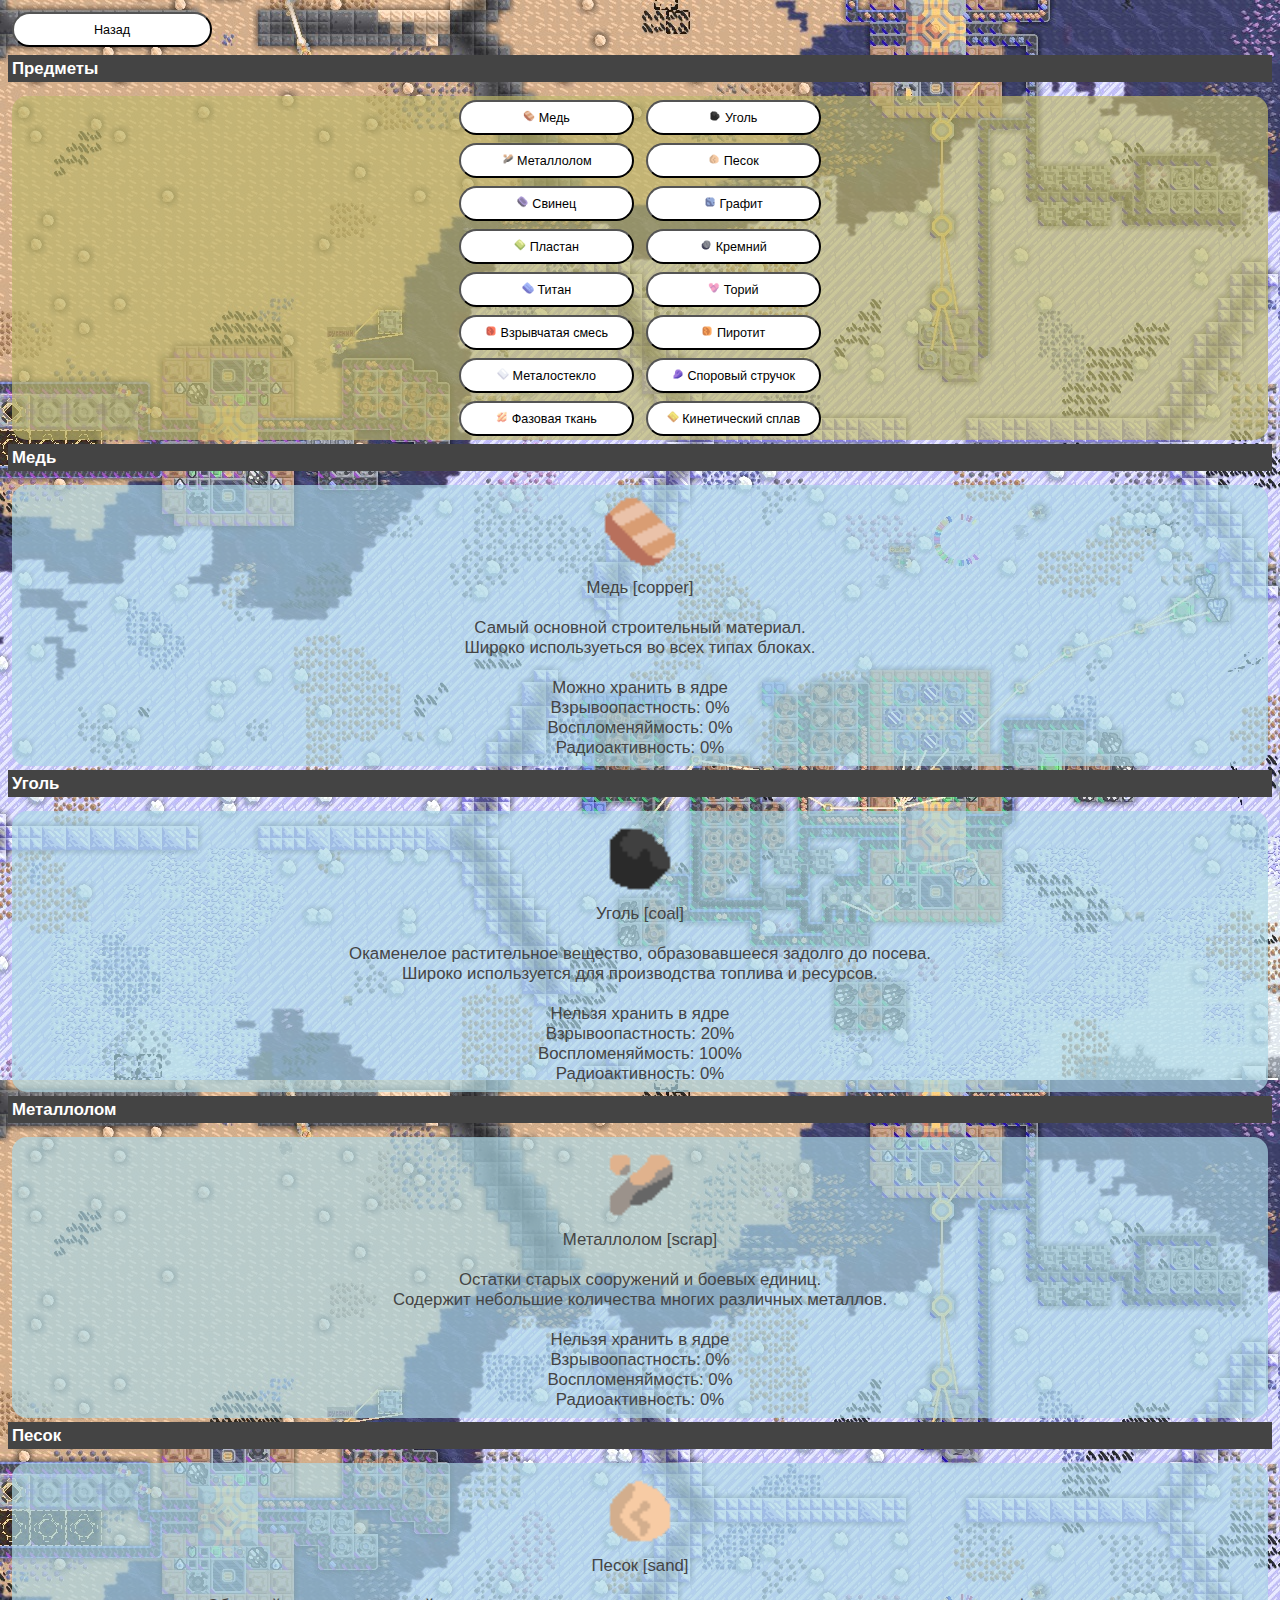
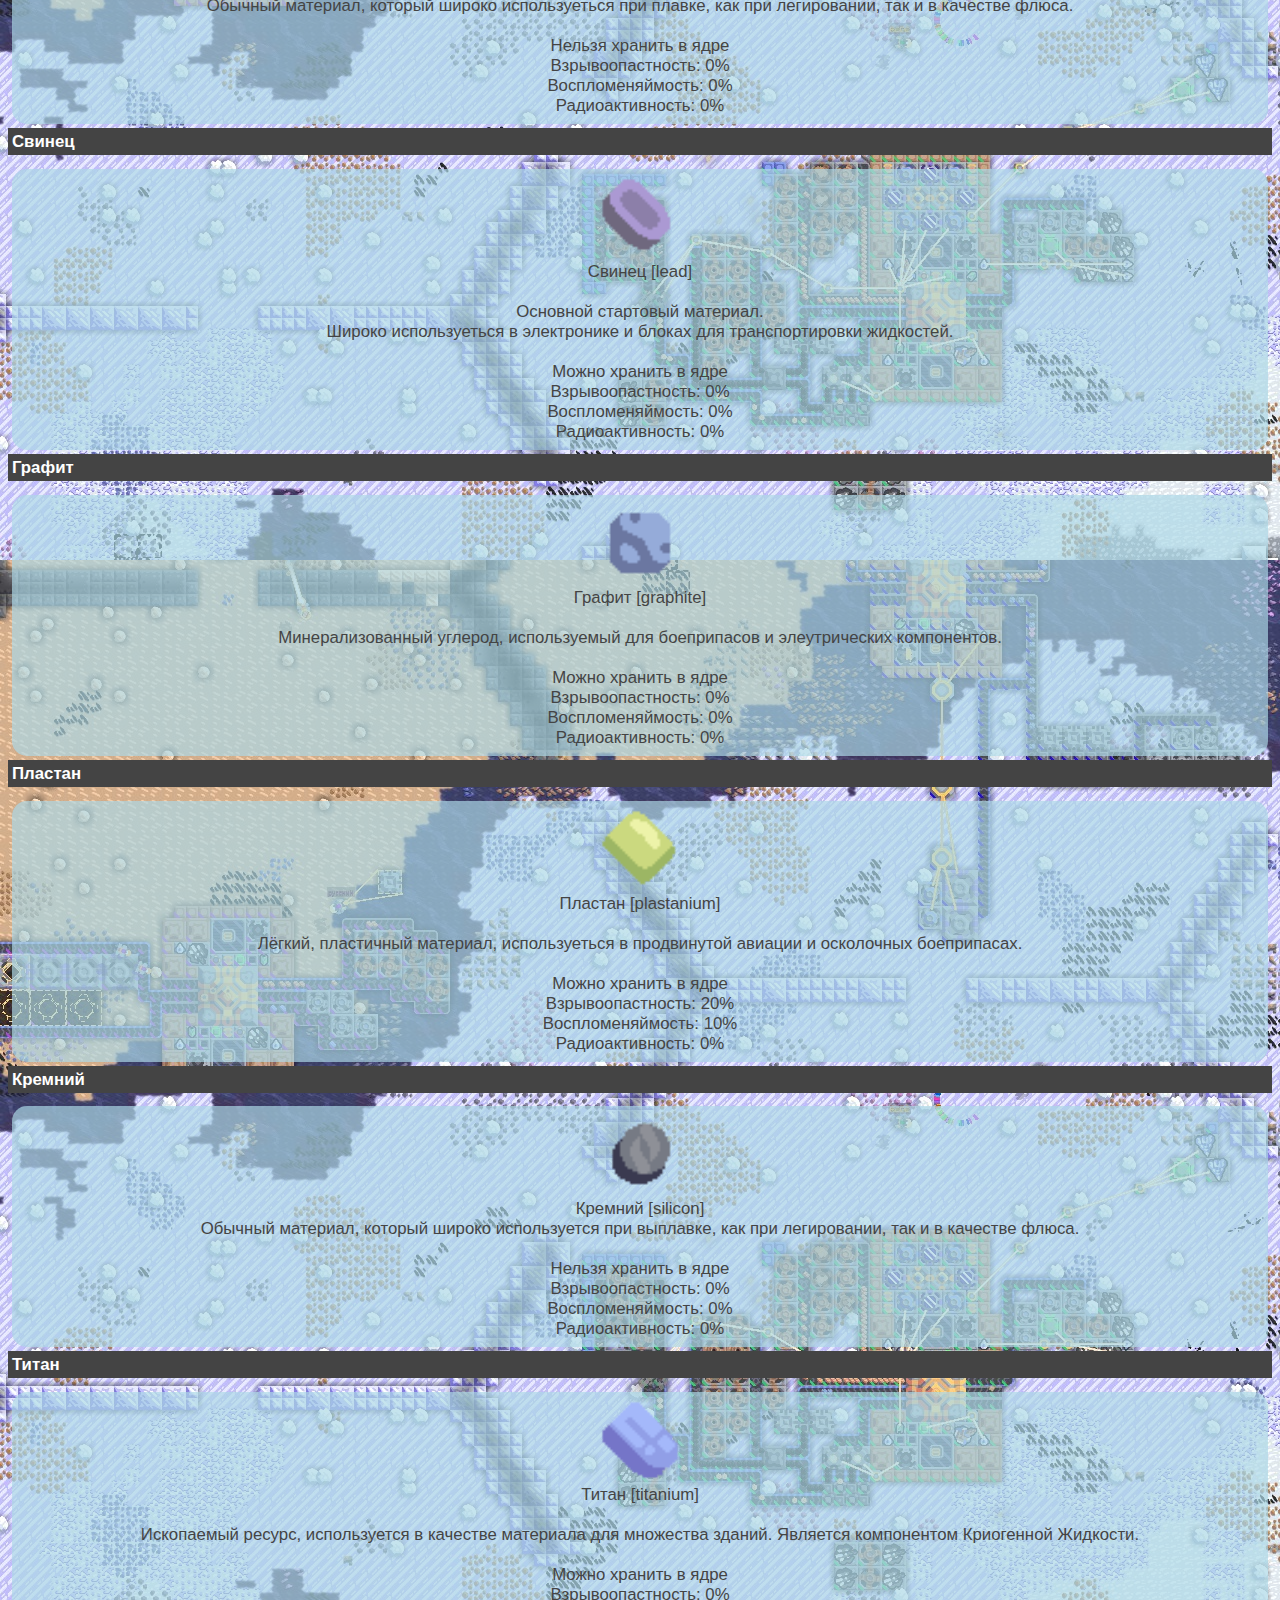
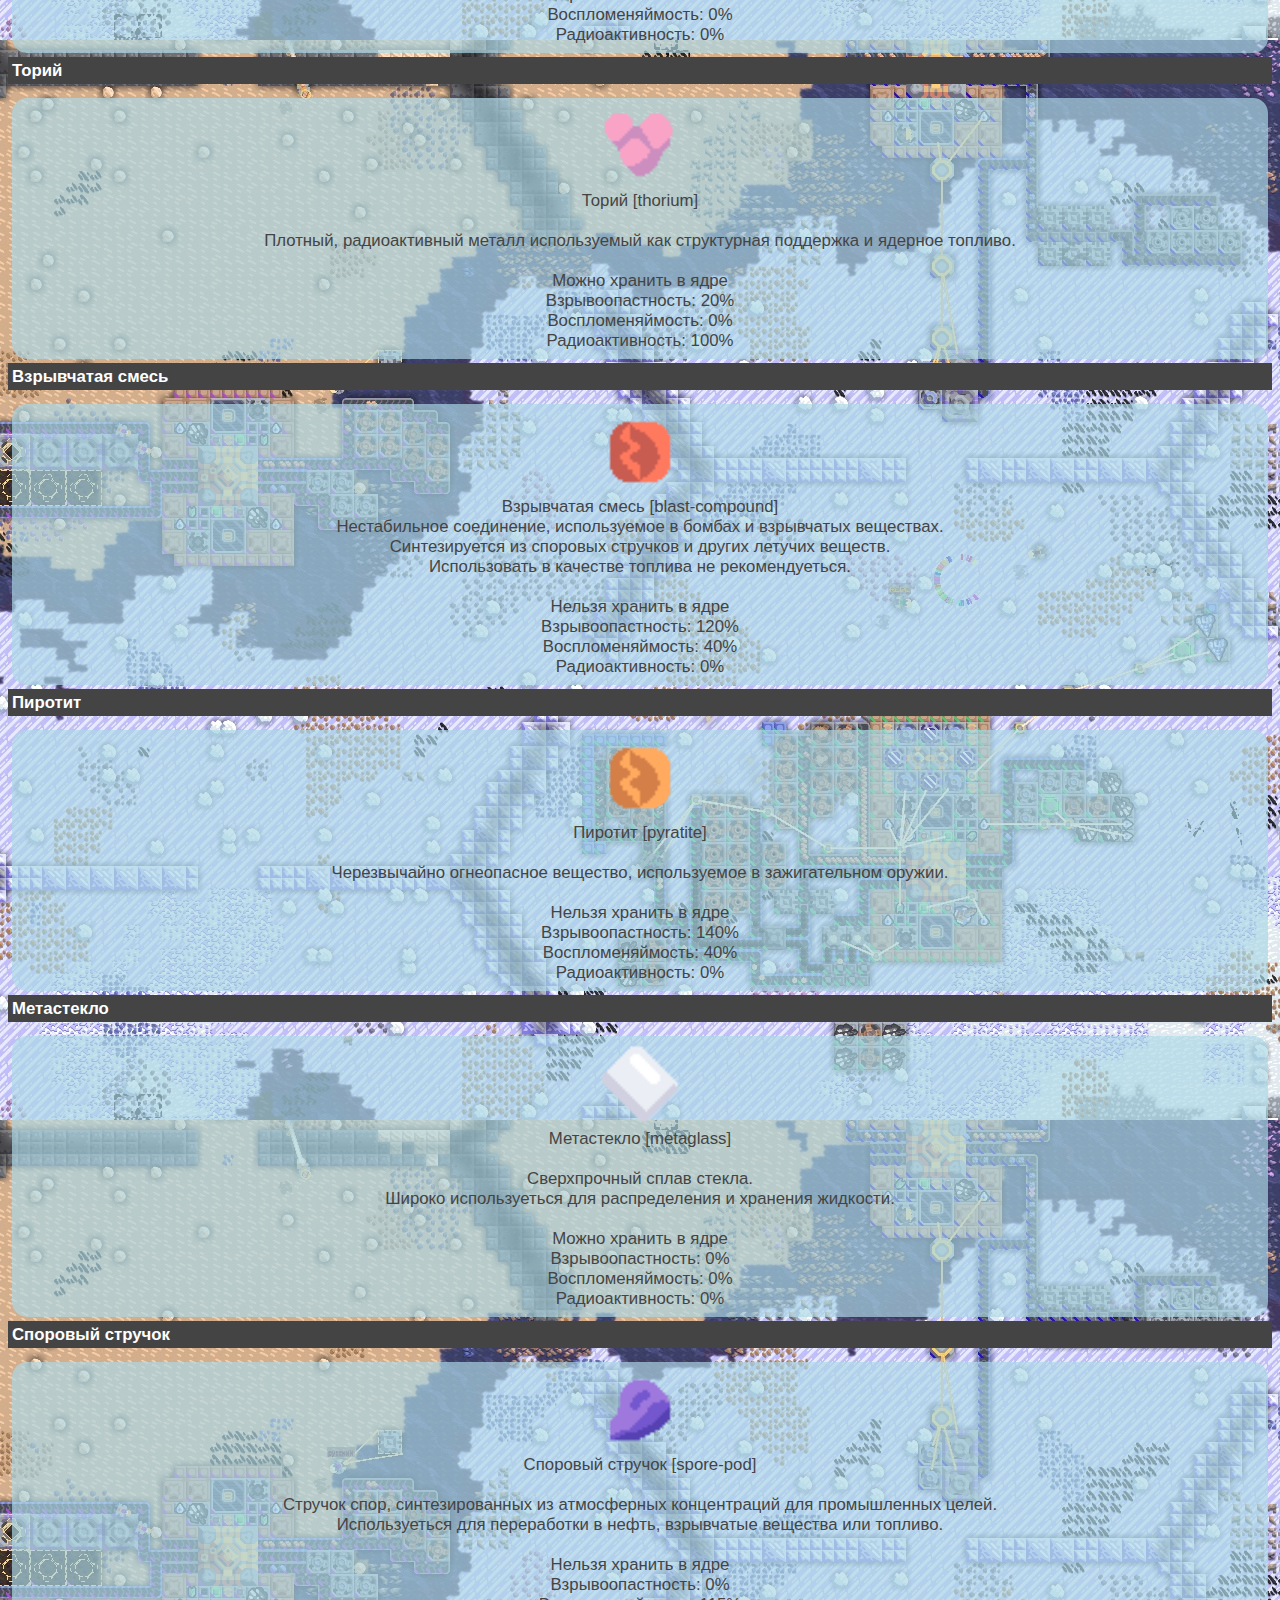
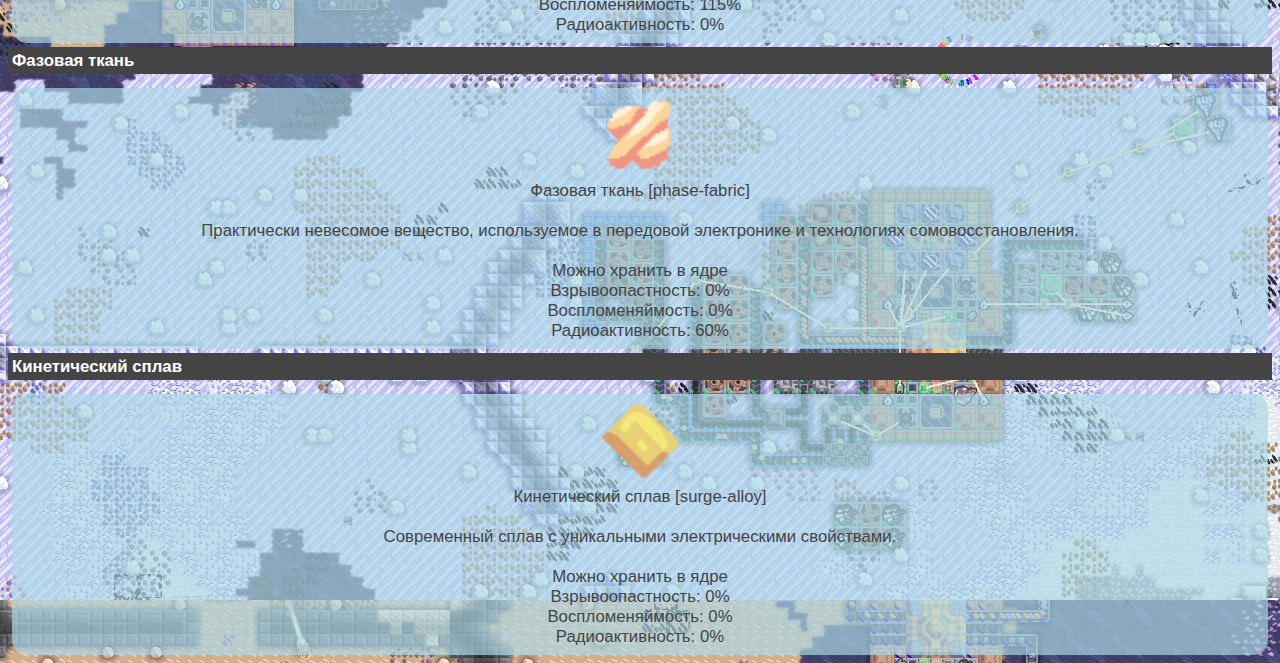
<file: items.html>
<!DOCTYPE html>
<html>
  <head>
    <meta charset="utf-8">
    <title>Mindustru Mod Create</title>
    <link rel="stylesheet" href="help.css" type="text/css" media="all">
    <link rel="SHORTCUT ICON" type="image/x-icon" href="icon.ico">
  </head>
  <body>
    <a href="index.html"><button class="link">Назад</button></a>
    <h2><a id = "item">Предметы</a></h2>
    <div align="center" class="subsection-items">
      <a href="#copper"><button class="link-items"><img src="images/copper.png" alt="" height="12px" width="12px"> Медь</button></a>
      <a href="#coal"><button class="link-items"><img src="images/coal.png" alt="" height="12px" width="12px"> Уголь</button></a><br>
      <a href="#scrap"><button class="link-items"><img src="images/scrap.png" alt="" height="12px" width="12px"> Металлолом</button></a>
      <a href="#sand"><button class="link-items"><img src="images/sand.png" alt="" height="12px" width="12px"> Песок</button></a><br>
      <a href="#lead"><button class="link-items"><img src="images/lead.png" alt="" height="12px" width="12px"> Свинец</button></a>
      <a href="#graphite"><button class="link-items"><img src="images/graphite.png" alt="" height="12px" width="12px"> Графит</button></a><br>
      <a href="#plastanium"><button class="link-items"><img src="images/plastanium.png" alt="" height="12px" width="12px"> Пластан</button></a>
      <a href="#silicon"><button class="link-items"><img src="images/silicon.png" alt="" height="12px" width="12px"> Кремний</button></a><br>
      <a href="#titanium"><button class="link-items"><img src="images/titanium.png" alt="" height="12px" width="12px"> Титан</button></a>
      <a href="#thorium"><button class="link-items"><img src="images/thorium.png" alt="" height="12px" width="12px"> Торий</button></a><br>
      <a href="#blast_compound"><button class="link-items"><img src="images/blast_compound.png" alt="" height="12px" width="12px"> Взрывчатая смесь</button></a>
      <a href="#pyratite"><button class="link-items"><img src="images/pyratite.png" alt="" height="12px" width="12px"> Пиротит</button></a><br>
      <a href="#metaglass"><button class="link-items"><img src="images/metaglass.png" alt="" height="12px" width="12px"> Металостекло</button></a>
      <a href="#spore_pod"><button class="link-items"><img src="images/spore_pod.png" alt="" height="12px" width="12px"> Споровый стручок</button></a><br>
      <a href="#phase_fabric"><button class="link-items"><img src="images/phase_fabric.png" alt="" height="12px" width="12px"> Фазовая ткань</button></a>
      <a href="#surge_alloy"><button class="link-items"><img src="images/surge_alloy.png" alt="" height="12px" width="12px"> Кинетический сплав</button></a>
    </div>
    <h2><a id = "copper">Медь</a></h2>
    <div align="center" class="subsection">
      <img src="images/copper.png" alt="" height="80px" width="80px"><br>Медь [copper]<br><br>Самый основной строительный материал.<br>Широко используеться во всех типах блоках.<br><br>Можно хранить в ядре<br>Взрывоопастность: 0%<br>Воспломеняймость: 0%<br>Радиоактивность: 0%
    </div>
    <h2><a id = "coal">Уголь</a></h2>
    <div align="center" class="subsection">
      <img src="images/coal.png" alt="" height="80px" width="80px"><br>Уголь [coal]<br><br>Окаменелое растительное вещество, образовавшееся задолго до посева.<br>Широко используется для производства топлива и ресурсов.<br><br>Нельзя хранить в ядре<br>Взрывоопастность: 20%<br>Воспломеняймость: 100%<br>Радиоактивность: 0%
    </div>
    <h2><a id = "scrap">Металлолом</a></h2>
    <div align="center" class="subsection">
      <img src="images/scrap.png" alt="" height="80px" width="80px"><br>Металлолом [scrap]<br><br>Остатки старых сооружений и боевых единиц.<br>Содержит небольшие количества многих различных металлов.<br><br>Нельзя хранить в ядре<br>Взрывоопастность: 0%<br>Воспломеняймость: 0%<br>Радиоактивность: 0%
    </div>
    <h2><a id = "sand">Песок</a></h2>
    <div align="center" class="subsection">
      <img src="images/sand.png" alt="" height="80px" width="80px"><br>Песок [sand]<br><br>Обычный материал, который широко используеться при плавке, как при легировании, так и в качестве флюса.<br><br>Нельзя хранить в ядре<br>Взрывоопастность: 0%<br>Воспломеняймость: 0%<br>Радиоактивность: 0%
    </div>
    <h2><a id = "lead">Свинец</a></h2>
    <div align="center" class="subsection">
      <img src="images/lead.png" alt="" height="80px" width="80px"><br>Свинец [lead]<br><br>Основной стартовый материал.<br>Широко используеться в электронике и блоках для транспортировки жидкостей.<br><br>Можно хранить в ядре<br>Взрывоопастность: 0%<br>Воспломеняймость: 0%<br>Радиоактивность: 0%
    </div>
    <h2><a id = "graphite">Графит</a></h2>
    <div align="center" class="subsection">
      <img src="images/graphite.png" alt="" height="80px" width="80px"><br>Графит [graphite]<br><br>Минерализованный углерод, используемый для боеприпасов и элеутрических компонентов.<br><br>Можно хранить в ядре<br>Взрывоопастность: 0%<br>Воспломеняймость: 0%<br>Радиоактивность: 0%
    </div>
    <h2><a id = "plastanium">Пластан</a></h2>
    <div align="center" class="subsection">
      <img src="images/plastanium.png" alt="" height="80px" width="80px"><br>Пластан [plastanium]<br><br>Лёгкий, пластичный материал, используеться в продвинутой авиации и осколочных боеприпасах.<br><br>Можно хранить в ядре<br>Взрывоопастность: 20%<br>Воспломеняймость: 10%<br>Радиоактивность: 0%
    </div>
    <h2><a id = "silicon">Кремний</a></h2>
    <div align="center" class="subsection">
      <img src="images/silicon.png" alt="" height="80px" width="80px"><br>Кремний [silicon]<br>Обычный материал, который широко используется при выплавке, как при легировании, так и в качестве флюса.<br><br>Нельзя хранить в ядре<br>Взрывоопастность: 0%<br>Воспломеняймость: 0%<br>Радиоактивность: 0%
    </div>
    <h2><a id = "titanium">Титан</a></h2>
    <div align="center" class="subsection">
      <img src="images/titanium.png" alt="" height="80px" width="80px"><br>Титан [titanium]<br><br>Ископаемый ресурс, используется в качестве материала для множества зданий. Является компонентом Криогенной Жидкости.<br><br>Можно хранить в ядре<br>Взрывоопастность: 0%<br>Воспломеняймость: 0%<br>Радиоактивность: 0%
    </div>
    <h2><a id = "thorium">Торий</a></h2>
    <div align="center" class="subsection">
      <img src="images/thorium.png" alt="" height="80px" width="80px"><br>Торий [thorium]<br><br>Плотный, радиоактивный металл используемый как структурная поддержка и ядерное топливо.<br><br>Можно хранить в ядре<br>Взрывоопастность: 20%<br>Воспломеняймость: 0%<br>Радиоактивность: 100%
    </div>
    <h2><a id = "blast_compound">Взрывчатая смесь</a></h2>
    <div align="center" class="subsection">
      <img src="images/blast_compound.png" alt="" height="80px" width="80px"><br>Взрывчатая смесь [blast-compound]<br>Нестабильное соединение, используемое в бомбах и взрывчатых веществах.<br>Синтезируется из споровых стручков и других летучих веществ.<br>Использовать в качестве топлива не рекомендуеться.<br><br>Нельзя хранить в ядре<br>Взрывоопастность: 120%<br>Воспломеняймость: 40%<br>Радиоактивность: 0%
    </div>
    <h2><a id = "pyratite">Пиротит</a></h2>
    <div align="center" class="subsection">
      <img src="images/pyratite.png" alt="" height="80px" width="80px"><br>Пиротит [pyratite]<br><br>Черезвычайно огнеопасное вещество, используемое в зажигательном оружии.<br><br>Нельзя хранить в ядре<br>Взрывоопастность: 140%<br>Воспломеняймость: 40%<br>Радиоактивность: 0%
    </div>
    <h2><a id = "metaglass">Метастекло</a></h2>
    <div align="center" class="subsection">
      <img src="images/metaglass.png" alt="" height="80px" width="80px"><br>Метастекло [metaglass]<br><br>Сверхпрочный сплав стекла.<br>Широко используеться для распределения и хранения жидкости.<br><br>Можно хранить в ядре<br>Взрывоопастность: 0%<br>Воспломеняймость: 0%<br>Радиоактивность: 0%
    </div>
    <h2><a id = "spore_pod">Споровый стручок</a></h2>
    <div align="center" class="subsection">
      <img src="images/spore_pod.png" alt="" height="80px" width="80px"><br>Споровый стручок [spore-pod]<br><br>Стручок спор, синтезированных из атмосферных концентраций для промышленных целей.<br>Используеться для переработки в нефть, взрывчатые вещества или топливо.<br><br>Нельзя хранить в ядре<br>Взрывоопастность: 0%<br>Воспломеняймость: 115%<br>Радиоактивность: 0%
    </div>
    <h2><a id = "phase_fabric">Фазовая ткань</a></h2>
    <div align="center" class="subsection">
      <img src="images/phase_fabric.png" alt="" height="80px" width="80px"><br>Фазовая ткань [phase-fabric]<br><br>Практически невесомое вещество, используемое в передовой электронике и технологиях сомовосстановления.<br><br>Можно хранить в ядре<br>Взрывоопастность: 0%<br>Воспломеняймость: 0%<br>Радиоактивность: 60%
    </div>
    <h2><a id = "surge_alloy">Кинетический сплав</a></h2>
    <div align="center" class="subsection">
      <img src="images/surge_alloy.png" alt="" height="80px" width="80px"><br>Кинетический сплав [surge-alloy]<br><br>Современный сплав с уникальными электрическими свойствами.<br><br>Можно хранить в ядре<br>Взрывоопастность: 0%<br>Воспломеняймость: 0%<br>Радиоактивность: 0%
    </div>
  </body>
</html>
</file>
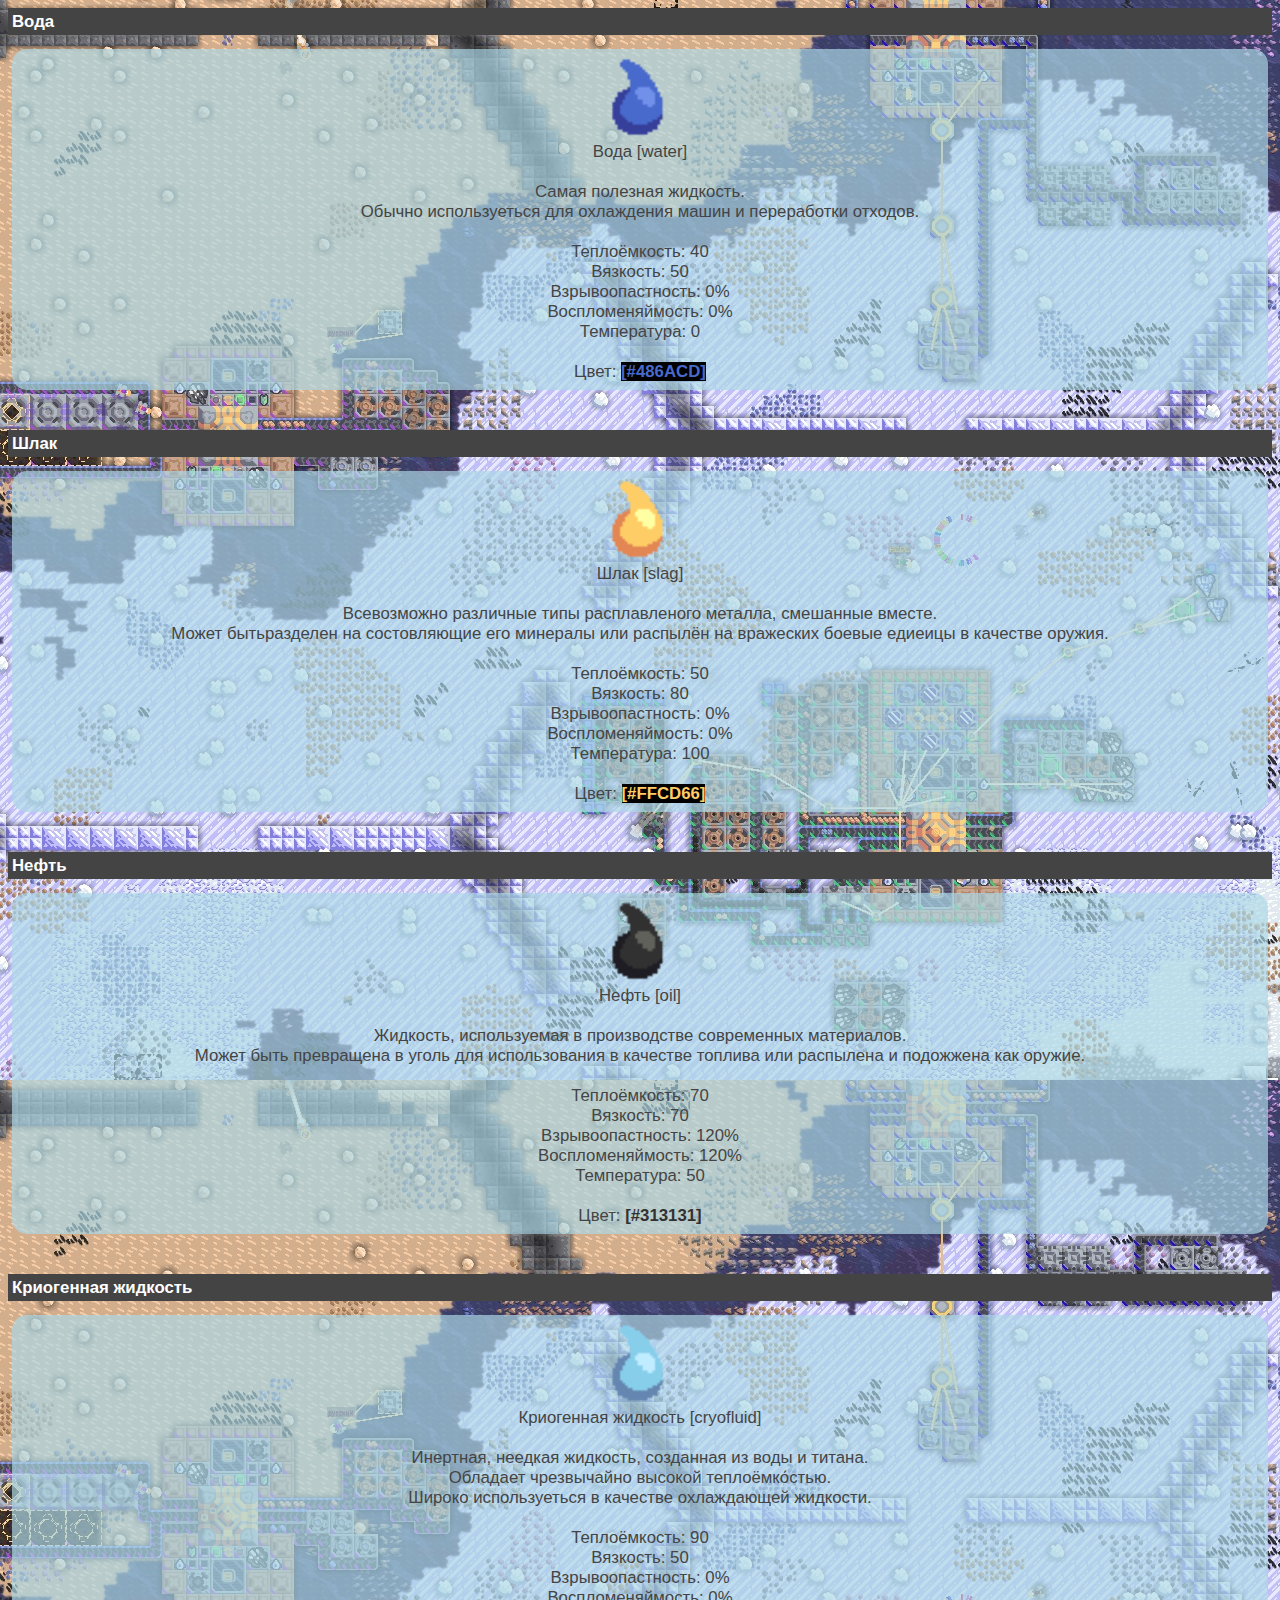
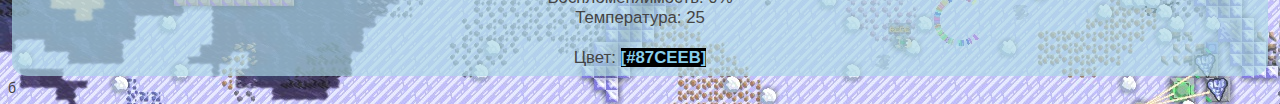
<file: liquids.html>
<!DOCTYPE html>
<html>
  <head>
    <meta charset="utf-8">
    <title>Mindustry Mod Create</title>
    <link rel="stylesheet" href="help.css" type="text/css" media="all">
    <link rel="SHORTCUT ICON" type="image/x-icon" href="icon.ico"> <!-- Имя иконки для станицы -->
  </head>
  <body>
    </div>
    <h2><a id = "water">Вода</a></h2>
    <div align="center" class="subsection">
      <img src="images/water.png" alt="" height="80px" width="80px"><br>Вода [water]<br><br>Самая полезная жидкость.<br>Обычно используеться для охлаждения машин и переработки отходов.<br><br>Теплоёмкость: 40<br>Вязкость: 50<br>Взрывоопастность: 0%<br>Воспломеняймость: 0%<br>Температура: 0<br><br>Цвет: <g><b><font color='#486ACD'>[#486ACD]</font></b></g>
    </div>
   <br><br> <h2><a id = "slag">Шлак</a></h2>
    <div align="center" class="subsection">
      <img src="images/slag.png" alt="" height="80px" width="80px"><br>Шлак [slag]<br><br>Всевозможно различные типы расплавленого металла, смешанные вместе.<br>Может бытьразделен на состовляющие его минералы или распылён на вражеских боевые едиеицы в качестве оружия.<br><br>Теплоёмкость: 50<br>Вязкость: 80<br>Взрывоопастность: 0%<br>Воспломеняймость: 0%<br>Температура: 100<br><br>Цвет: <g><b><font color='#FFCD66'>[#FFCD66]</font></b></g>
    </div>
    <br><br><h2><a id = "oil">Нефть</a></h2>
    <div align="center" class="subsection">
      <img src="images/oil.png" alt="" height="80px" width="80px"><br>Нефть [oil]<br><br>Жидкость, используемая в производстве современных материалов.<br>Может быть превращена в уголь для использования в качестве топлива или распылена и подожжена как оружие.<br><br>Теплоёмкость: 70<br>Вязкость: 70<br>Взрывоопастность: 120%<br>Воспломеняймость: 120%<br>Температура: 50<br><br>Цвет: <b><font color='#313131'>[#313131]</font></b>
    </div>
   <br><br> <h2><a id = "cryofluid">Криогенная жидкость</a></h2>
    <div align="center" class="subsection">
      <img src="images/cryofluid.png" alt="" height="80px" width="80px"><br>Криогенная жидкость [cryofluid]<br><br>Инертная, неедкая жидкость, созданная из воды и титана.<br>Обладает чрезвычайно высокой теплоёмко́стью.<br>Широко используеться в качестве охлаждающей жидкости.<br><br>Теплоёмкость: 90<br>Вязкость: 50<br>Взрывоопастность: 0%<br>Воспломеняймость: 0%<br>Температура: 25<br><br>Цвет: <g><b><font color='#87CEEB'>[#87CEEB]</font></b></g>
	</div>
  </body>
</html>б
</file>
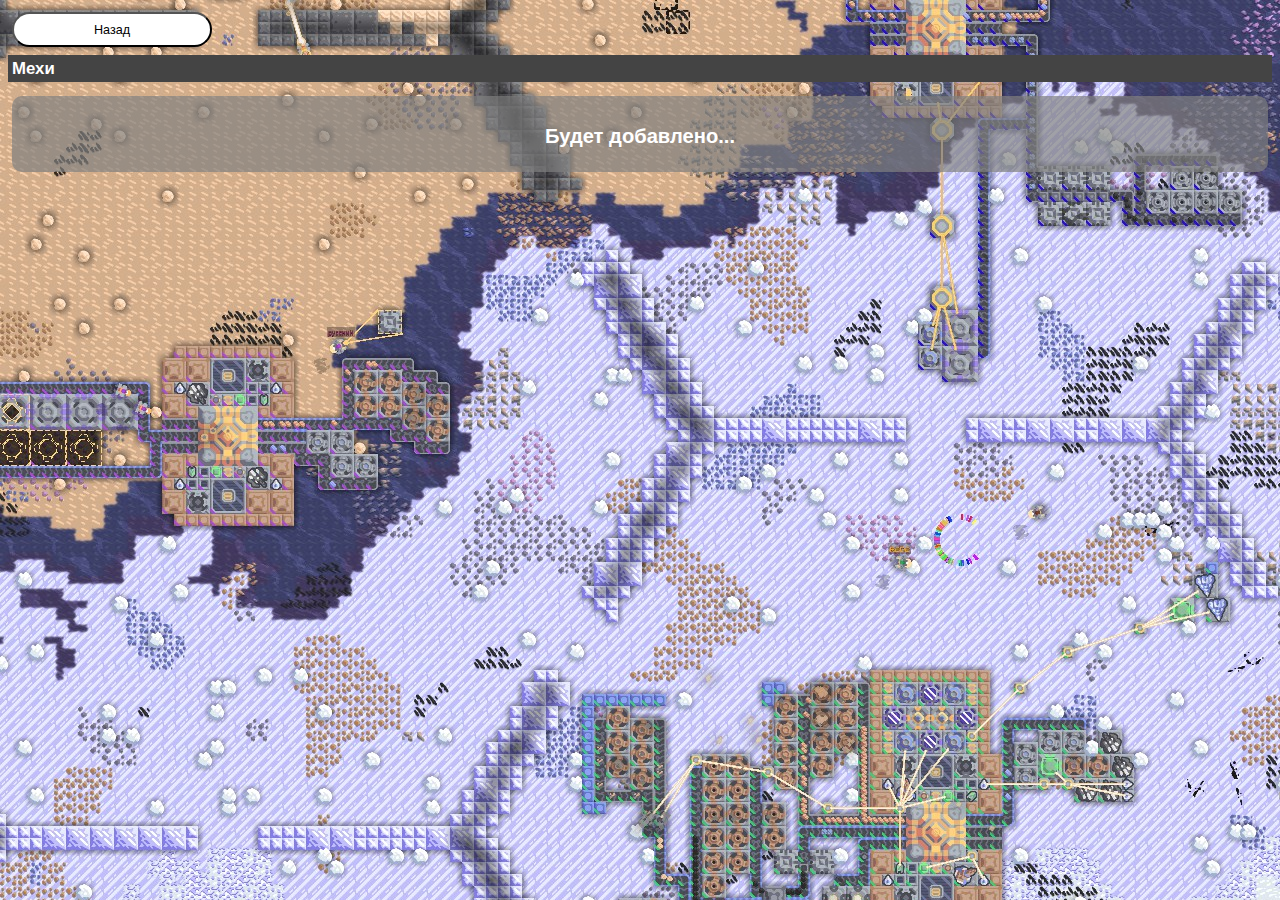
<file: mechs.html>
<!DOCTYPE html>
<html>
  <head>
    <meta charset="utf-8">
    <title>MMC</title>
    <link rel="stylesheet" href="help.css" type="text/css" media="all">
    <link rel="SHORTCUT ICON" type="image/x-icon" href="icon.ico">
  </head>
  <body>
    <a href="index.html"><button class="link">Назад</button></a>
    <h2>Мехи</h2>
    <div align="center" class="alpha-content">
		      <p><h3>Будет добавлено...</h></p>
    </div>
  </body>
</html>
</file>
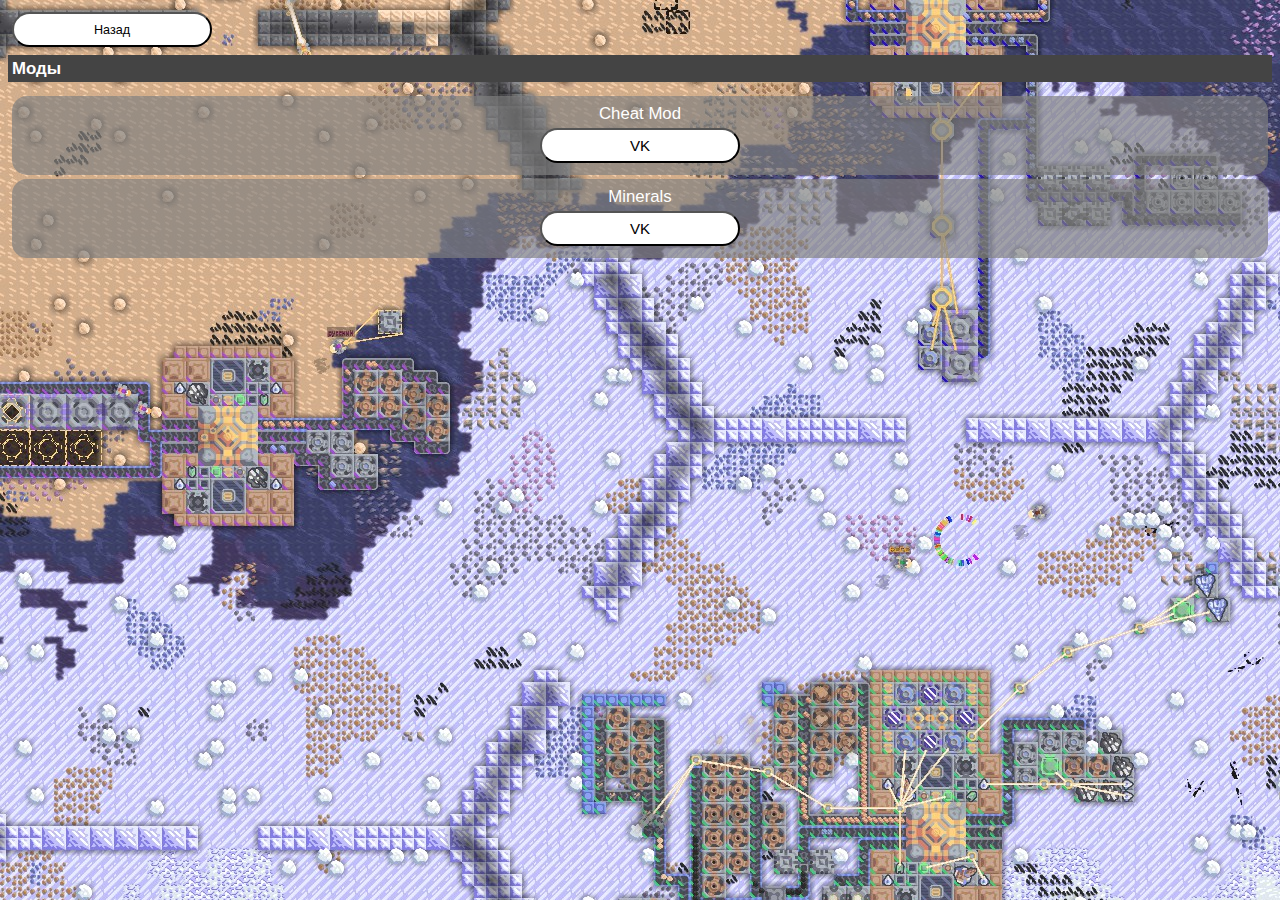
<file: mods.html>
<!DOCTYPE html>
<html>
  <head>
    <meta charset="utf-8">
    <title>Mindustry Mod Create</title>
    <link rel="stylesheet" href="help.css" type="text/css" media="all">
    <link rel="SHORTCUT ICON" type="image/x-icon" href="icon.ico">
  </head>
  <body>
    <a href="index.html"><button class="link">Назад</button></a>
    <h2>Моды</h2>
   <div align="center" class="subsection-content">
	<font color="#FFFFFFFF">Cheat Mod</font><br>
	<a href="https://vk.com/mindustry_cheat"><button class="link">VK</button></a><br>
	</div>
    <div align="center" class="subsection-content">
   	<font color="#FFFFFFFF">Minerals</font><br>
    <a href="https://vk.com/minerals"><button class="link">VK</button></a>
    </div>
  </body>
</html>
</file>
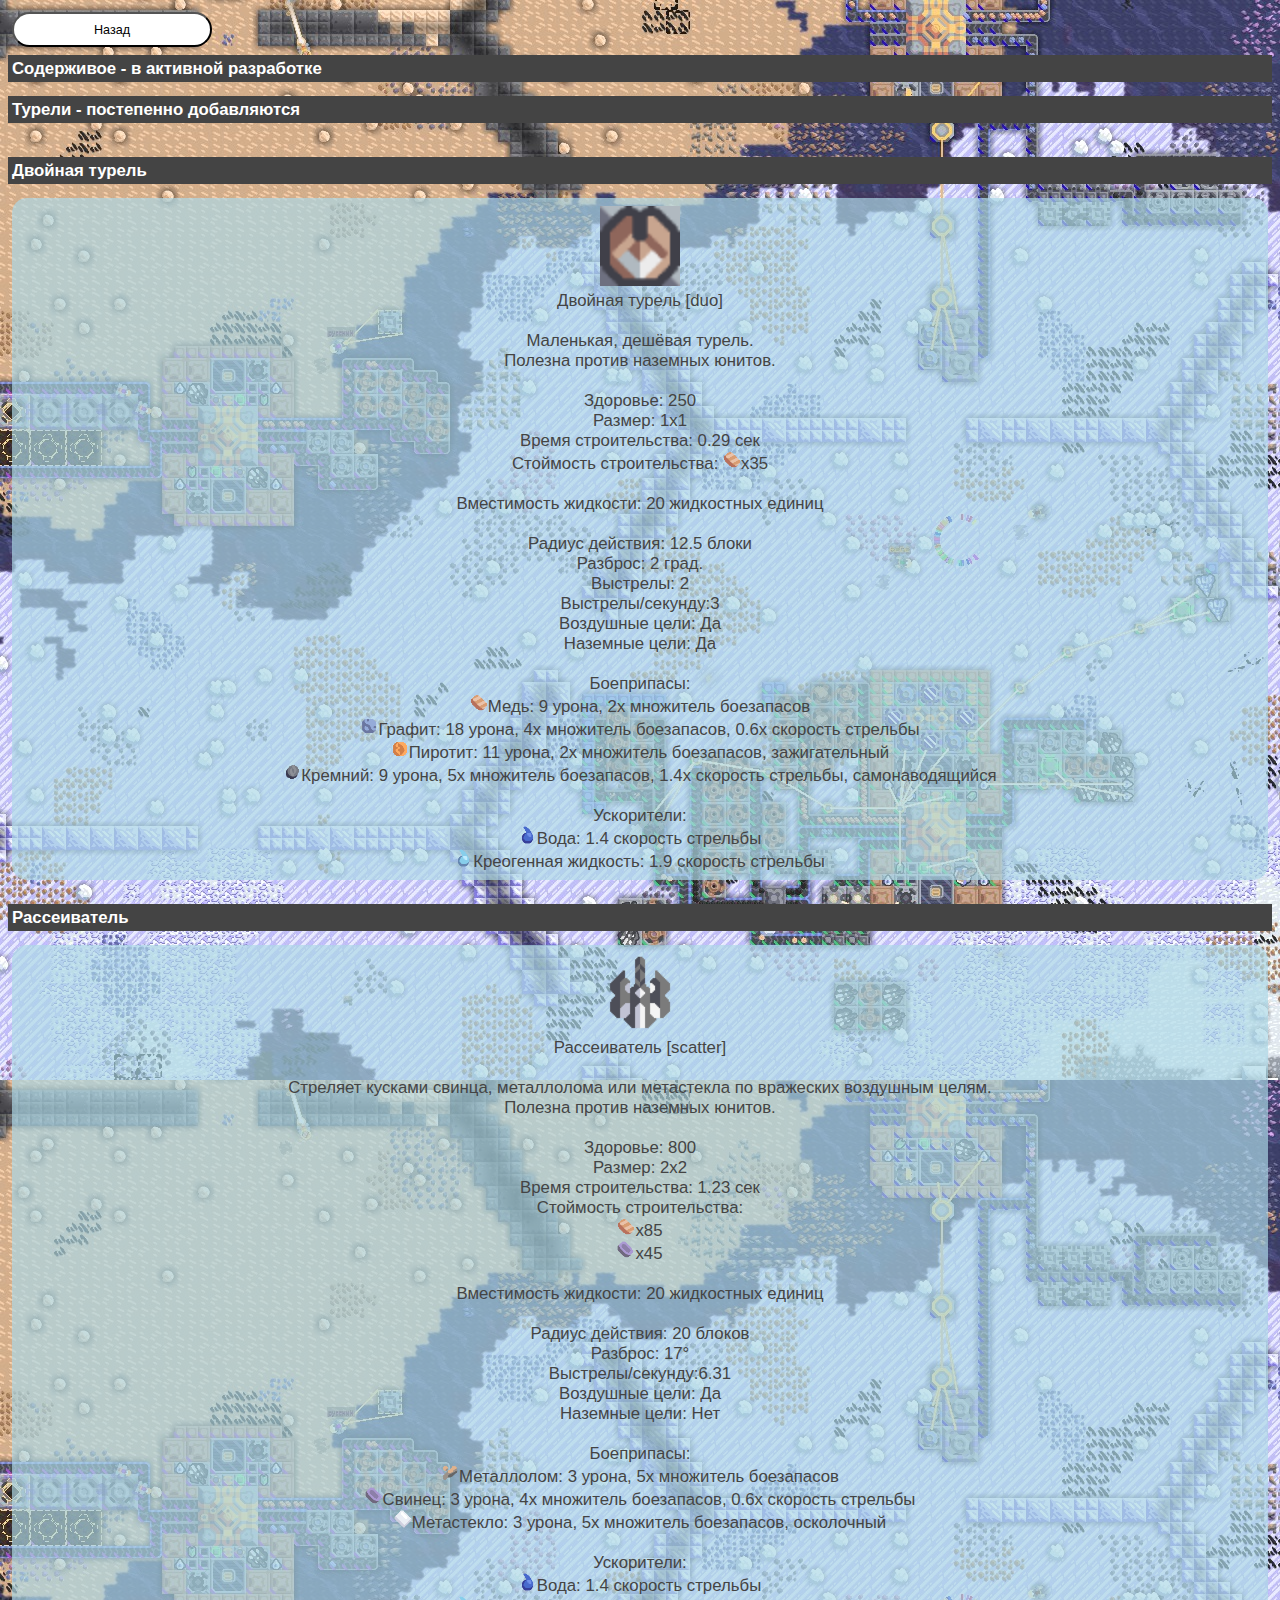
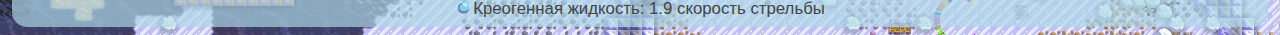
<file: turrets.html>
<!DOCTYPE html>
<html>
  <head>
    <meta charset="utf-8">
    <title>Mindustry Mod Create</title>
    <link rel="stylesheet" href="help.css" type="text/css" media="all">
    <link rel="SHORTCUT ICON" type="image/x-icon" href="icon.ico">
  </head>
  <body>
    <a href="index.html"><button class="link">Назад</button></a>
    <h2>Содерживое - в активной разработке</h2>

    <h2>Турели - постепенно добавляются</h2>

	<br><h2><a id="duo">Двойная турель</a></h2>
    <div align="center" class="subsection">
	  <img src="images/duo.png" alt="" height="80px" width="80px"><br>
	  Двойная турель [duo]<br>
	  <br>
	  Маленькая, дешёвая турель.<br>
	  Полезна против наземных юнитов.<br>
	  <br>
	  Здоровье: 250<br>
	  Размер: 1х1<br>
	  Время строительства: 0.29 сек<br>
	  Стоймость строительства: <img src="images/copper.png" alt="" height="18px" width="18px">x35<br>
	  <br>
	  Вместимость жидкости: 20 жидкостных единиц<br>
	  <br>
	  Радиус действия: 12.5 блоки<br>
	  Разброс: 2 град.<br>
	  Выстрелы: 2<br>
	  Выстрелы/секунду:3<br>
	  Воздушные цели: Да<br>
	  Наземные цели: Да<br>
	  <br>
	  Боеприпасы:<br>
	  <img src="images/copper.png" alt="" height="18px" width="18px">Медь: 9 урона, 2х множитель боезапасов<br>
	  <img src="images/graphite.png" alt="" height="18px" width="18px">Графит: 18 урона, 4х множитель боезапасов, 0.6х скорость стрельбы<br>
	  <img src="images/pyratite.png" alt="" height="18px" width="18px">Пиротит: 11 урона, 2х множитель боезапасов, зажигательный<br>
	  <img src="images/silicon.png" alt="" height="18px" width="18px">Кремний: 9 урона, 5х множитель боезапасов, 1.4х скорость стрельбы, самонаводящийся<br>
	  <br>
	  Ускорители:<br>
	  <img src="images/water.png" alt="" height="18px" width="18px">Вода: 1.4 скорость стрельбы<br>
	  <img src="images/cryofluid.png" alt="" height="18px" width="18px">Креогенная жидкость: 1.9 скорость стрельбы
    </div>
    		<br><h2><a id="scatter">Рассеиватель</a></h2>
    <div align="center" class="subsection">
	  <img src="images/scatter.png" alt="" height="80px" width="80px"><br>
	  Рассеиватель [scatter]<br>
	  <br>
	  Стреляет кусками свинца, металлолома или метастекла по вражеских воздушным целям.<br>
	  Полезна против наземных юнитов.<br>
	  <br>
	  Здоровье: 800<br>
	  Размер: 2х2<br>
	  Время строительства: 1.23 сек<br>
	  Стоймость строительства:<br> <img src="images/copper.png" alt="" height="18px" width="18px">x85<br>
	                           <img src="images/lead.png" alt="" height="18px" width="18px">x45<br>
    <br>
	  Вместимость жидкости: 20 жидкостных единиц<br>
	  <br>
	  Радиус действия: 20 блоков<br>
	  Разброс: 17° <br>
	  Выстрелы/секунду:6.31<br>
	  Воздушные цели: Да<br>
	  Наземные цели: Нет<br>
	  <br>
	  Боеприпасы:<br>
	  <img src="images/scrap.png" alt="" height="18px" width="18px">Металлолом: 3 урона, 5х множитель боезапасов<br>
	  <img src="images/lead.png" alt="" height="18px" width="18px">Свинец: 3 урона, 4х множитель боезапасов, 0.6х скорость стрельбы<br>
	  <img src="images/metaglass.png" alt="" height="18px" width="18px">Метастекло: 3 урона, 5х множитель боезапасов, осколочный<br>
	  <br>
	  Ускорители:<br>
	  <img src="images/water.png" alt="" height="18px" width="18px">Вода: 1.4 скорость стрельбы<br>
	  <img src="images/cryofluid.png" alt="" height="18px" width="18px">Креогенная жидкость: 1.9 скорость стрельбы
  </body>
</html>
</file>
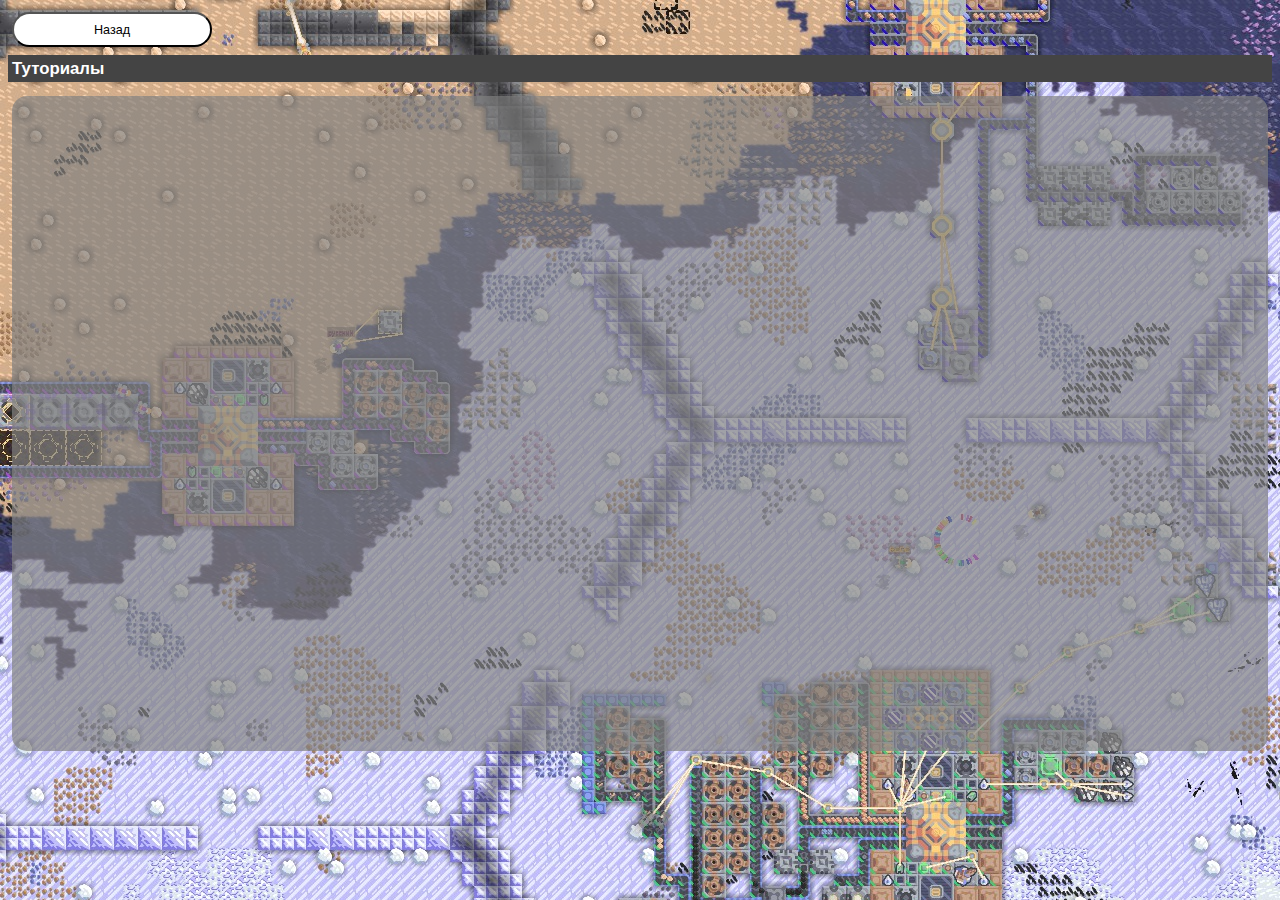
<file: tutorial.html>
<!DOCTYPE html>
<html>
	<head>
		<meta charset="utf-8">
    	<title>MMC</title>
    	<link rel="stylesheet" href="help.css" type="text/css" media="all">
    	<link rel="SHORTCUT ICON" type="image/x-icon" href="icon.ico">
	</head>
	<body>
		<a href="index.html"><button class="link">Назад</button></a>
		<h2> Туториалы </h2>
    	<div align="center" class="subsection-content">
    		<p><iframe width="100%" height="600" src="https://www.youtube.com/embed/4mJhdAsRzO8" frameborder="0" allow="accelerometer; autoplay; encrypted-media; gyroscope; picture-in-picture" allowfullscreen></iframe></p>
    	</div>
	</body>
</html>
</file>
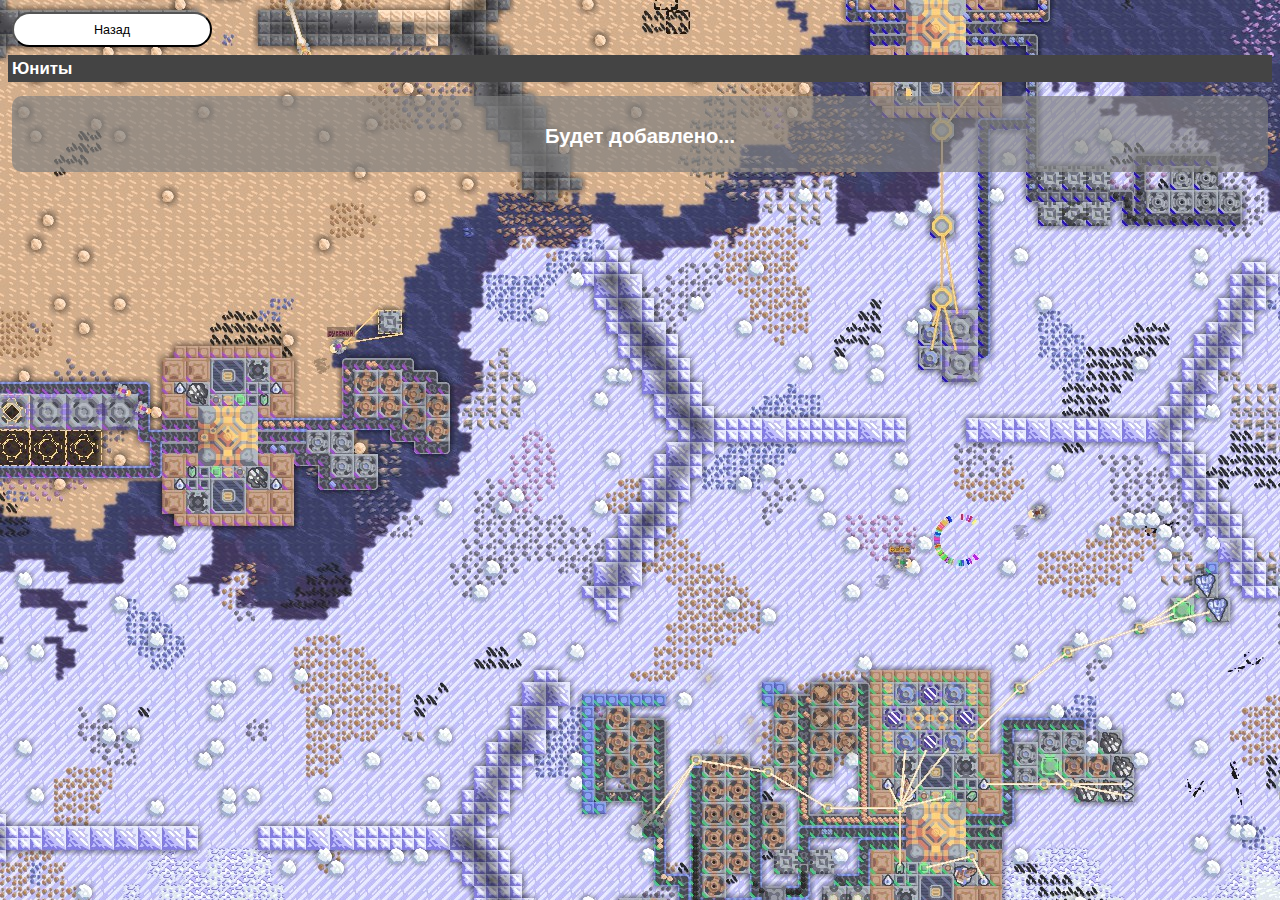
<file: units.html>
<!DOCTYPE html>
<html>
  <head>
    <meta charset="utf-8">
    <title>MMC</title>
    <link rel="stylesheet" href="help.css" type="text/css" media="all">
    <link rel="SHORTCUT ICON" type="image/x-icon" href="icon.ico">
  </head>
  <body>
    <a href="index.html"><button class="link">Назад</button></a>
    <h2>Юниты</h2>
    <div align="center" class="alpha-content">
      <p><h3>Будет добавлено...</h></p>
    </div>
  </body>
</html>
</file>
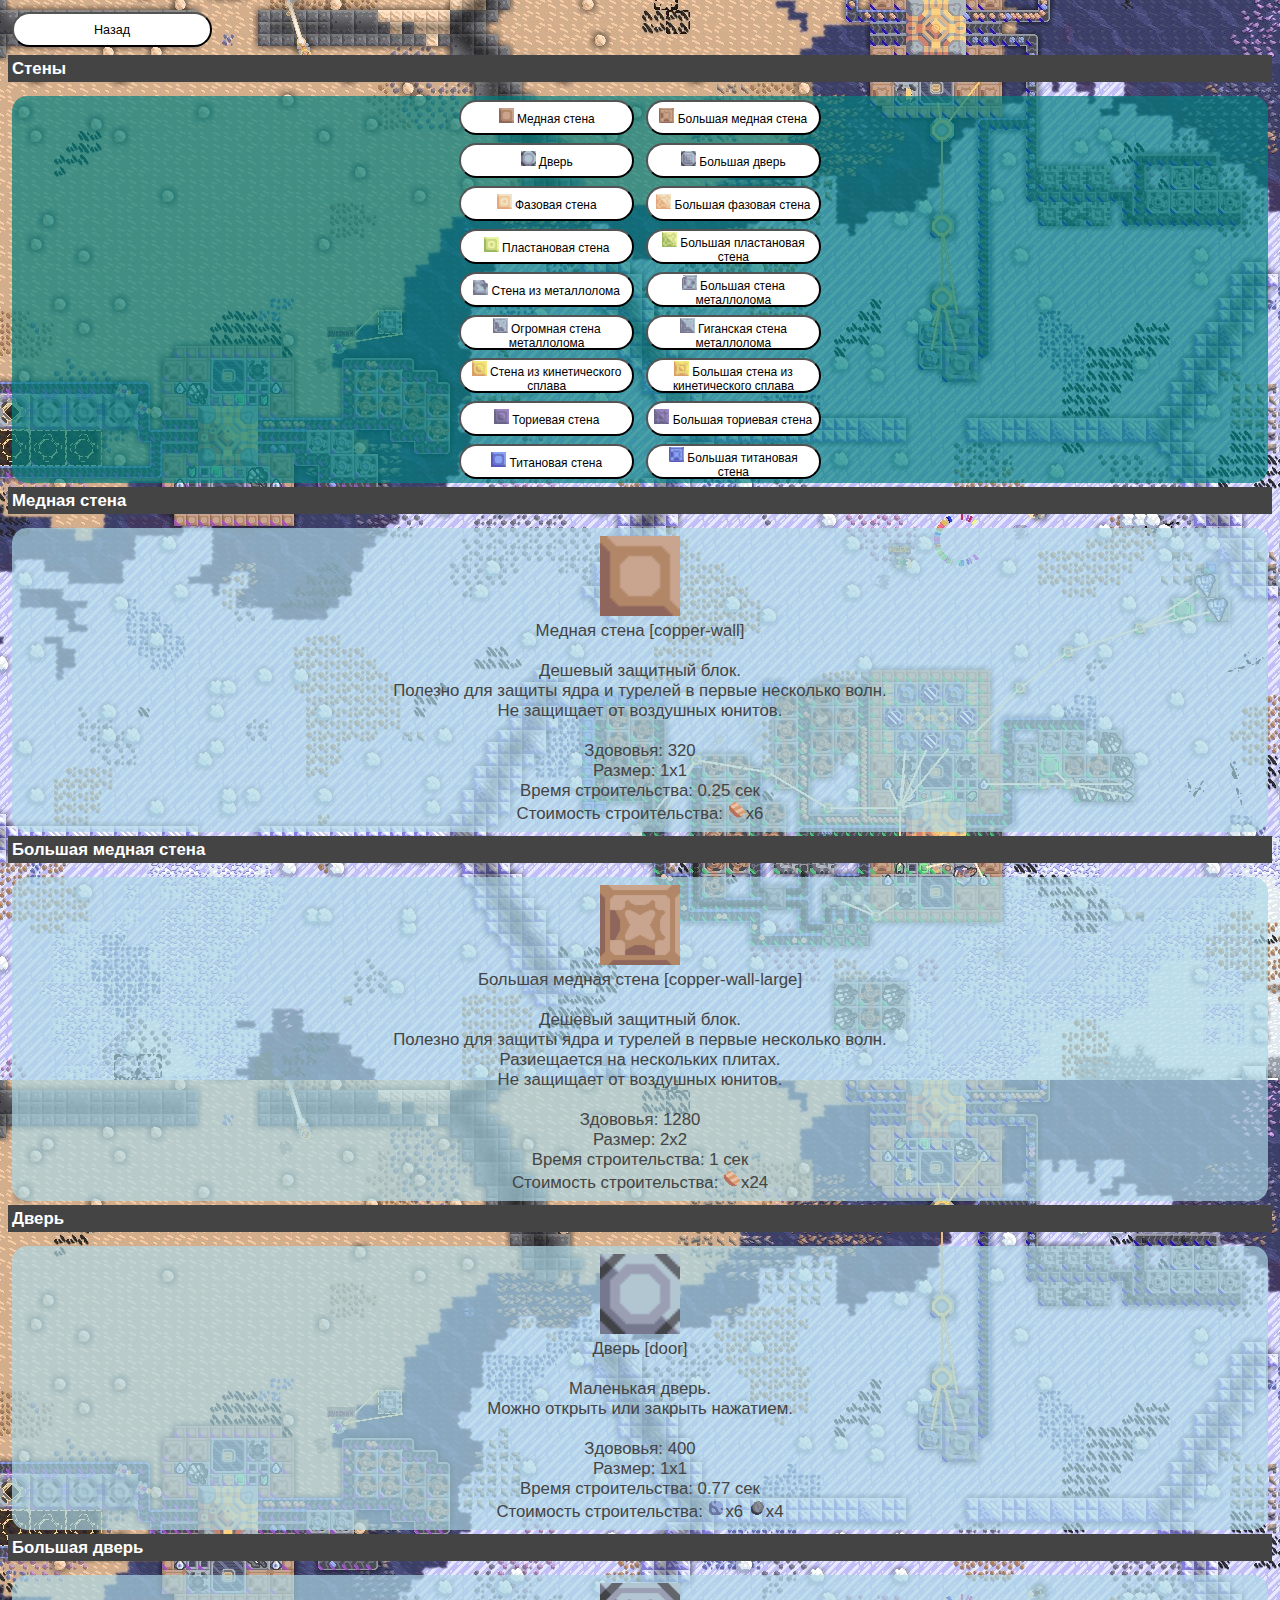
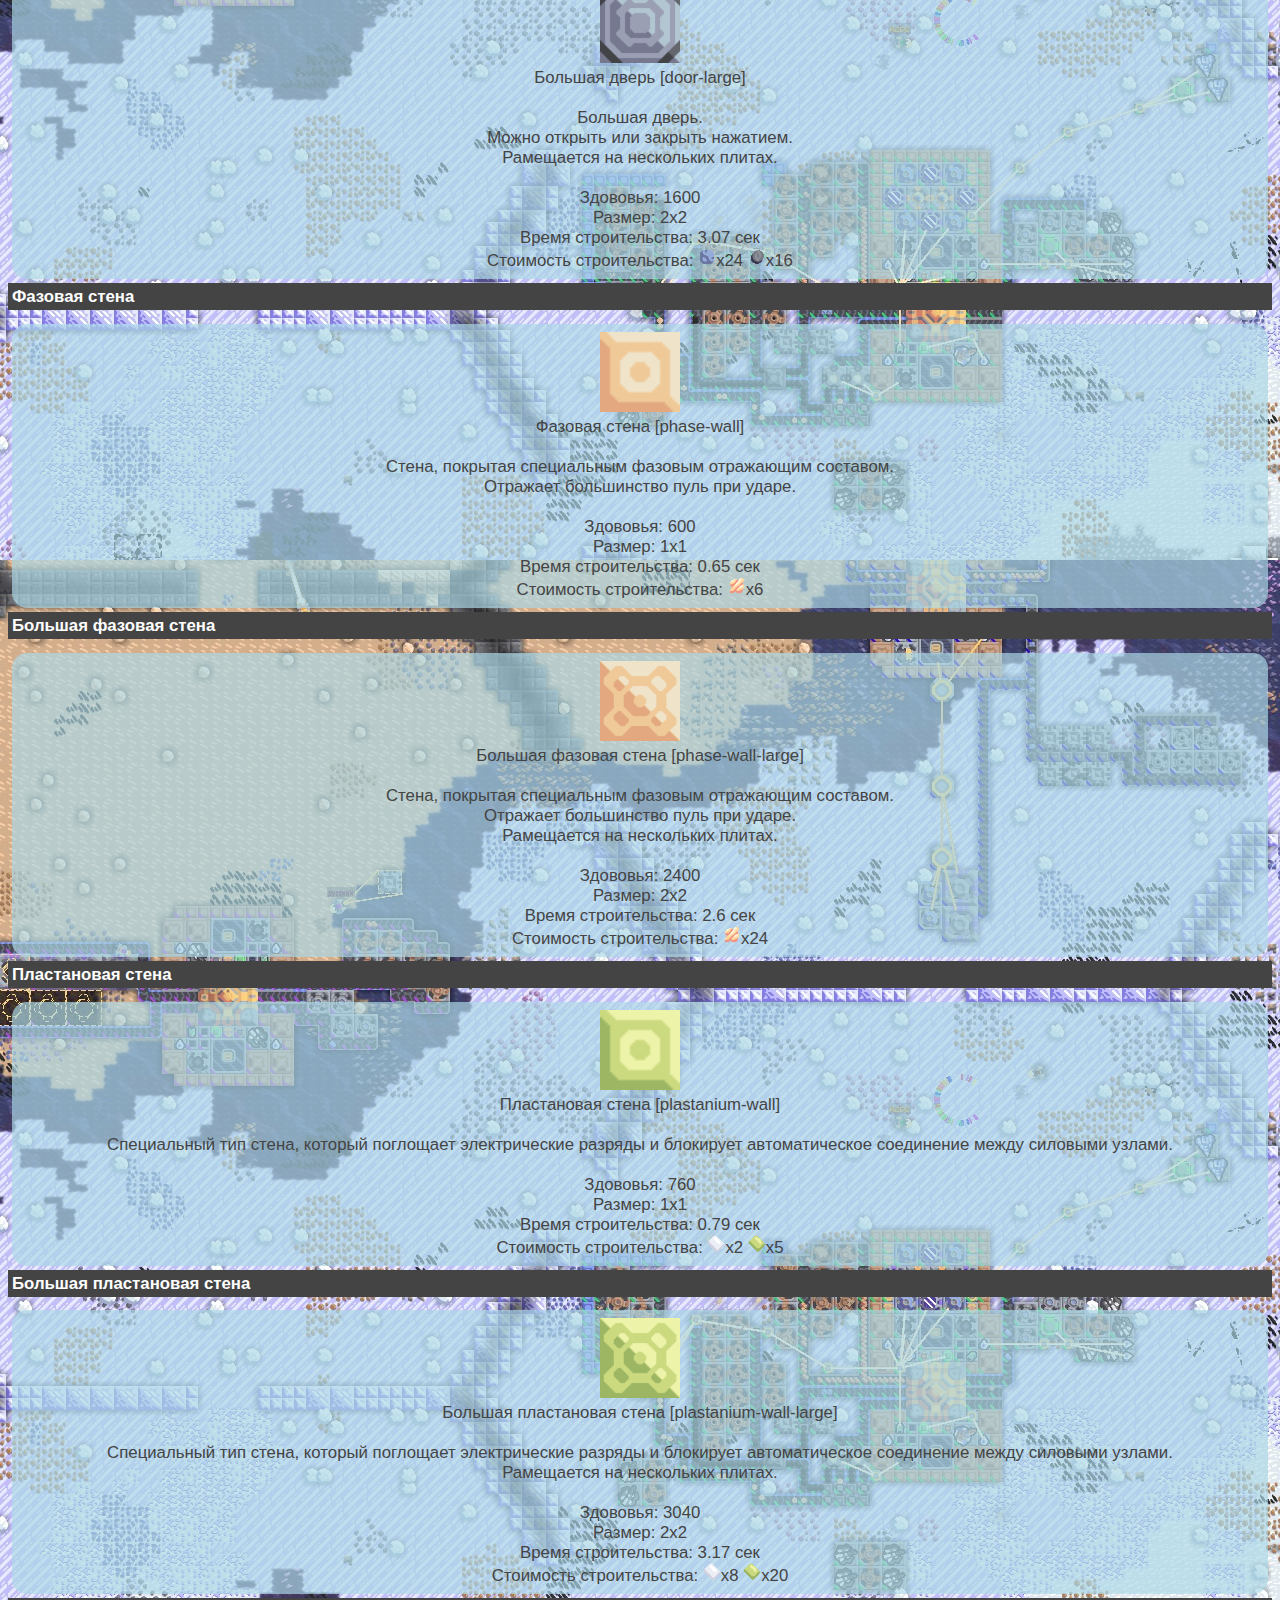
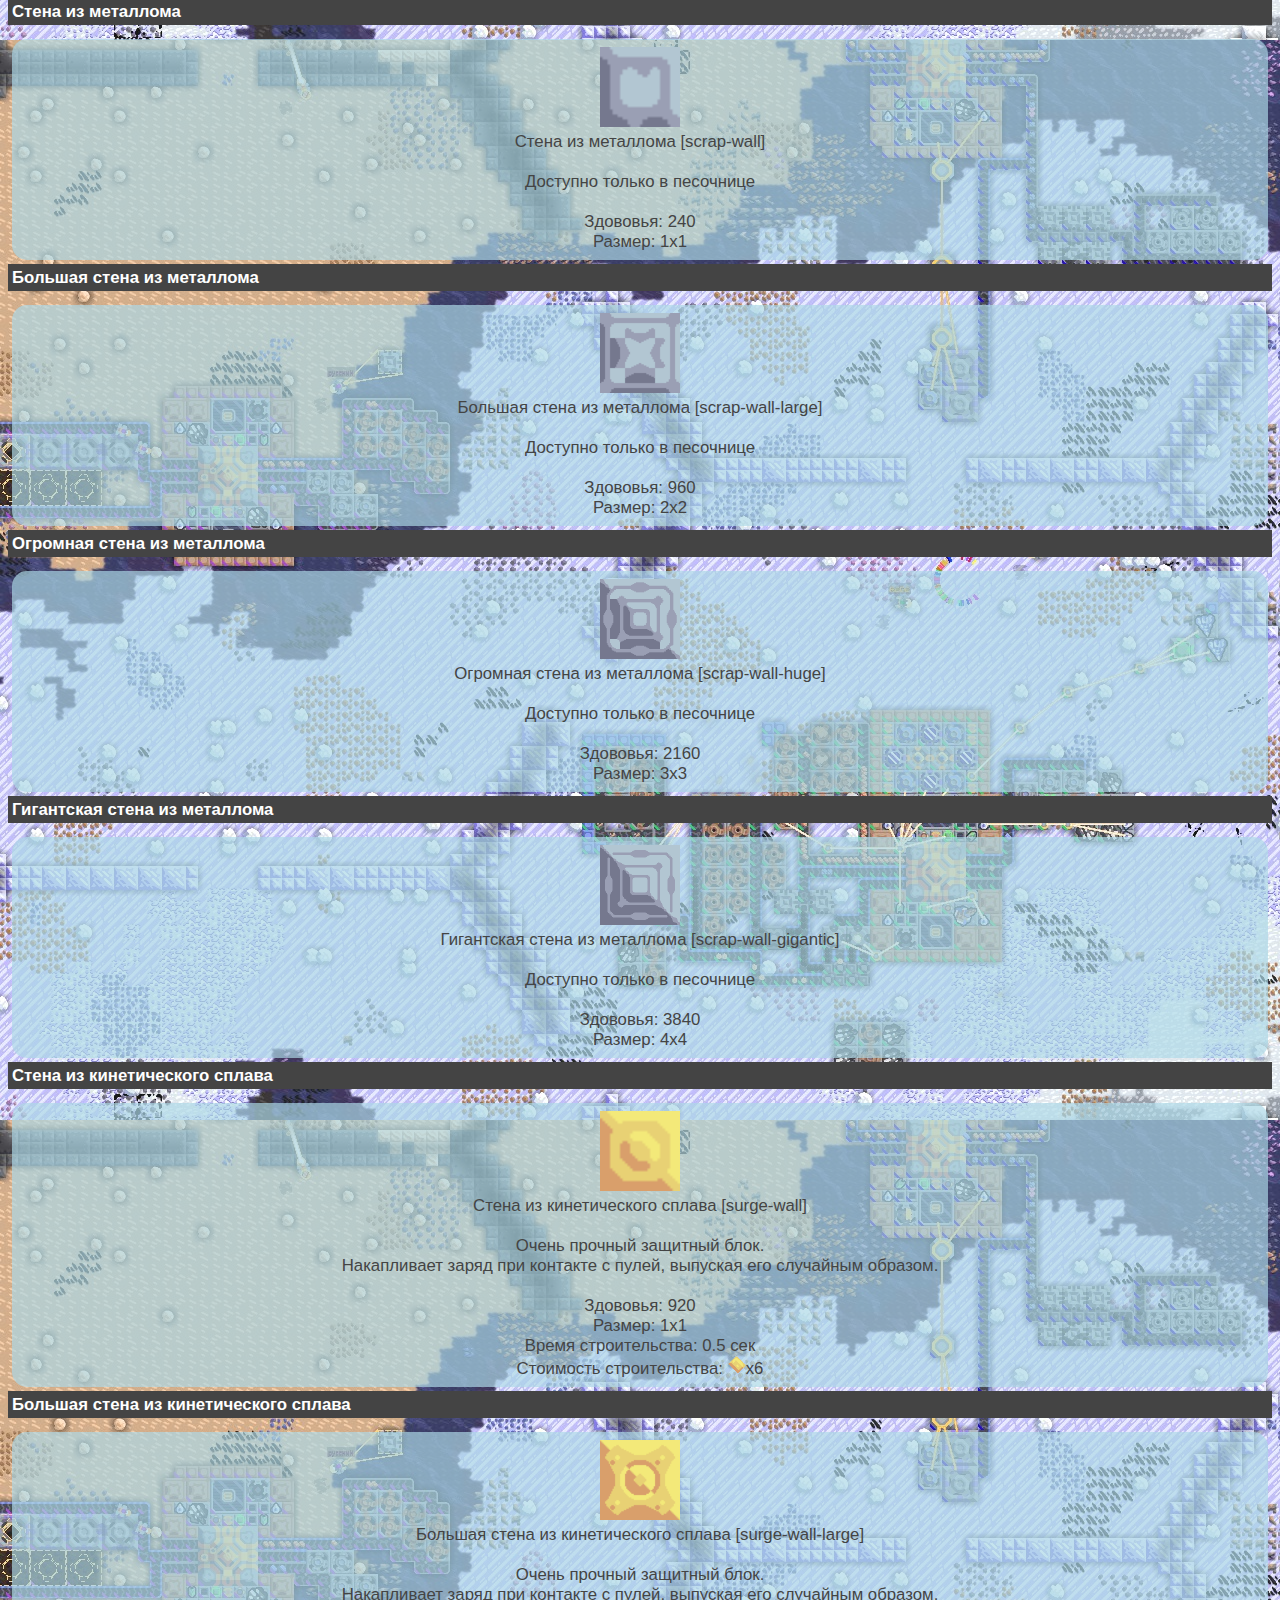
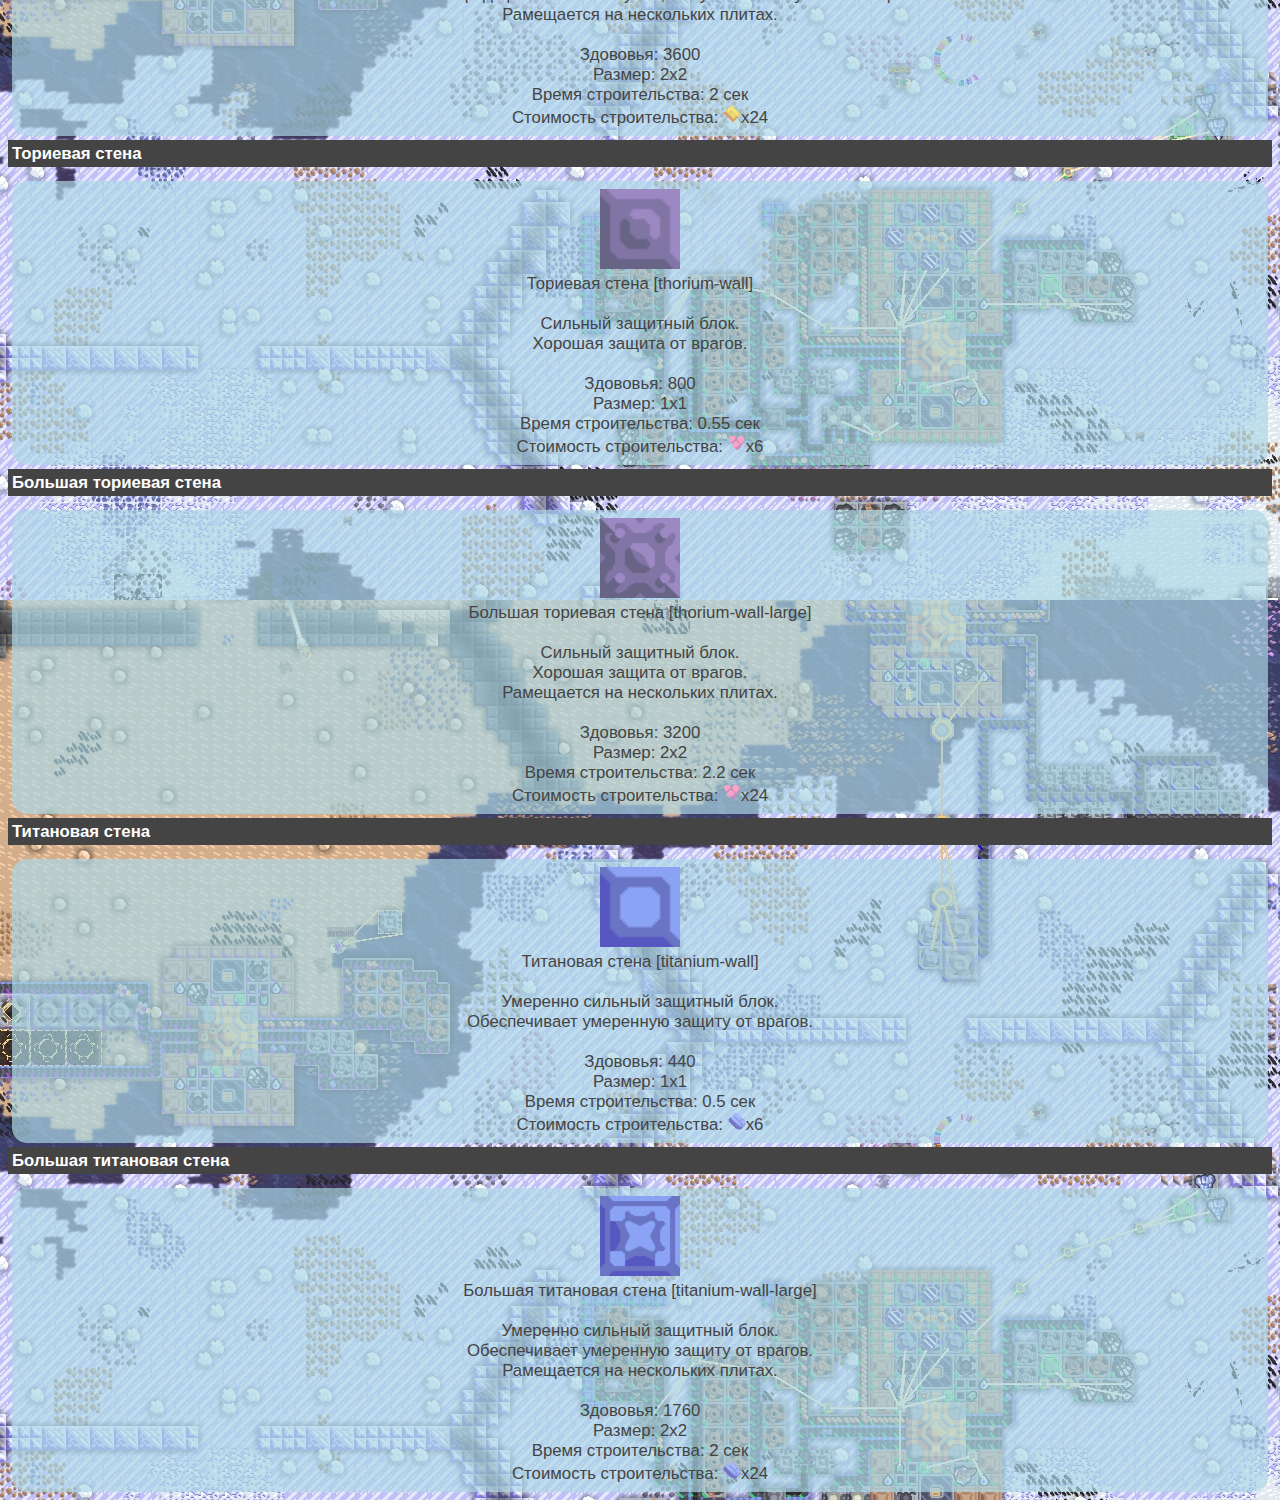
<file: walls.html>
<!DOCTYPE html>
<html>
  <head>
<!-- Yandex.Metrika counter -->
<script type="text/javascript" >
   (function(m,e,t,r,i,k,a){m[i]=m[i]||function(){(m[i].a=m[i].a||[]).push(arguments)};
   m[i].l=1*new Date();k=e.createElement(t),a=e.getElementsByTagName(t)[0],k.async=1,k.src=r,a.parentNode.insertBefore(k,a)})
   (window, document, "script", "https://mc.yandex.ru/metrika/tag.js", "ym");

   ym(64374595, "init", {
        clickmap:true,
        trackLinks:true,
        accurateTrackBounce:true
   });
</script>
<noscript><div><img src="https://mc.yandex.ru/watch/64374595" style="position:absolute; left:-9999px;" alt="" /></div></noscript>
<!-- /Yandex.Metrika counter -->
    <meta charset="utf-8">
    <title>Mindustru Mod Create</title>
    <link rel="stylesheet" href="help.css" type="text/css" media="all">
    <link rel="SHORTCUT ICON" type="image/x-icon" href="icon.ico"> <!-- Имя иконки для станицы -->
  </head>
  <body>
    <a href="index.html"><button class="link">Назад</button></a>
    <h2><a id = "Wall">Стены</a></h2>
    <div align="center" class="subsection-wall">
      <a href="#copper-wall"><button class="link-wall"><img src="images/copper-wall.png" height="15px" width="15px"> Медная стена</button></a>
      <a href="#copper-wall-large"><button class="link-wall"><img src="images/copper-wall-large.png" alt="" height="15px" width="15px"> Большая медная стена</button><br></a>
      <a href="#door"><button class="link-wall"><img src="images/door.png" alt="" height="15px" width="15px"> Дверь</button></a>
      <a href="#door-large"><button class="link-wall"><img src="images/door-large.png" alt="" height="15px" width="15px"> Большая дверь</button><br></a>
      <a href="#phase-wall"><button class="link-wall"><img src="images/phase-wall.png" alt="" height="15px" width="15px"> Фазовая стена</button></a>
      <a href="#phase-wall-large"><button class="link-wall"><img src="images/phase-wall-large.png" alt="" height="15px" width="15px"> Большая фазовая стена</button><br></a>
      <a href="#plastanium-wall"><button class="link-wall"><img src="images/plastanium-wall.png" alt="" height="15px" width="15px"> Пластановая стена</button></a>
      <a href="#plastanium-wall-large"><button class="link-wall"><img src="images/plastanium-wall-large.png" alt="" height="15px" width="15px"> Большая пластановая стена</button><br></a>
      <a href="#scrap-wall"><button class="link-wall"><img src="images/scrap-wall1.png" alt="" height="15px" width="15px"> Стена из металлолома</button></a>
      <a href="#scrap-wall-large"><button class="link-wall"><img src="images/scrap-wall-large1.png" alt="" height="15px" width="15px"> Большая стена металлолома</button><br></a>
      <a href="#scrap-wall-huge"><button class="link-wall"><img src="images/scrap-wall-huge1.png" alt="" height="15px" width="15px"> Огромная стена металлолома</button></a>
      <a href="#scrap-wall-gigantic"><button class="link-wall"><img src="images/scrap-wall-gigantic.png" alt="" height="15px" width="15px"> Гиганская стена металлолома</button><br></a>
      <a href="#surge-wall"><button class="link-wall"><img src="images/surge-wall.png" alt="" height="15px" width="15px"> Стена из кинетического сплава</button></a>
      <a href="#surge-wall-large"><button class="link-wall"><img src="images/surge-wall-large.png" alt="" height="15px" width="15px"> Большая стена из кинетического сплава</button><br></a>
      <a href="#thorium-wall"><button class="link-wall"><img src="images/thorium-wall.png" alt="" height="15px" width="15px"> Ториевая стена</button></a>
      <a href="#thorium-wall-large"><button class="link-wall"><img src="images/thorium-wall-large.png" alt="" height="15px" width="15px"> Большая ториевая стена</button><br></a>
      <a href="#titanium-wall"><button class="link-wall"><img src="images/titanium-wall.png" alt="" height="15px" width="15px"> Титановая стена</button></a>
      <a href="#titanium-wall-large"><button class="link-wall"><img src="images/titanium-wall-large.png" alt="" height="15px" width="15px"> Большая титановая стена</button></a>
    </div>
    <h2><a id = "copper-wall">Медная стена</a></h2>
    <div align="center" class="subsection">
      <img src="images/copper-wall.png" alt="" height="80px" width="80px"><br>Медная стена [copper-wall]<br><br>Дешевый защитный блок.<br>Полезно для защиты ядра и турелей в первые несколько волн.<br> Не защищает от воздушных юнитов.<br><br>Здововья: 320<br>Размер: 1x1<br>Время строительства: 0.25 сек<br>Стоимость cтроительства: <img src="images/copper.png" alt="" height="18px" width="18px">x6
    </div>
    <h2><a id = "copper-wall-large"></a>Большая медная стена</h2>
    <div align="center" class="subsection">
      <img src="images/copper-wall-large.png" alt="" height="80px" width="80px"><br>Большая медная стена [copper-wall-large]<br><br>Дешевый защитный блок.<br>Полезно для защиты ядра и турелей в первые несколько волн.<br>Разиещается на нескольких плитах.<br>Не защищает от воздушных юнитов.<br><br>Здововья: 1280<br>Размер: 2x2<br>Время строительства: 1 сек<br>Стоимость cтроительства: <img src="images/copper.png" alt="" height="18px" width="18px">x24
    </div>
    <h2><a id = "door"></a>Дверь</h2>
    <div align="center" class="subsection">
      <img src="images/door.png" alt="" height="80px" width="80px"><br>Дверь [door]<br><br>Маленькая дверь.<br>Можно открыть или закрыть нажатием.<br><br>Здововья: 400<br>Размер: 1x1<br>Время строительства: 0.77 сек<br>Стоимость cтроительства: <img src="images/graphite.png" alt="" height="18px" width="18px">x6 <img src="images/silicon.png" alt="" height="18px" width="18px">x4
    </div>
    <h2><a id = "door-large"></a>Большая дверь</h2>
    <div align="center" class="subsection">
      <img src="images/door-large.png" alt="" height="80px" width="80px"><br>Большая дверь [door-large]<br><br>Большая дверь.<br>Можно открыть или закрыть нажатием.<br>Рамещается на нескольких плитах.<br><br>Здововья: 1600<br>Размер: 2x2<br>Время строительства: 3.07 сек<br>Стоимость cтроительства: <img src="images/graphite.png" alt="" height="18px" width="18px">x24 <img src="images/silicon.png" alt="" height="18px" width="18px">x16
    </div>
    <h2><a id = "phase-wall"></a>Фазовая стена</h2>
    <div align="center" class="subsection">
      <img src="images/phase-wall.png" alt="" height="80px" width="80px"><br>Фазовая стена [phase-wall]<br><br>Стена, покрытая специальным фазовым отражающим составом.<br>Отражает большинство пуль при ударе.<br><br>Здововья: 600<br>Размер: 1x1<br>Время строительства: 0.65 сек<br>Стоимость cтроительства: <img src="images/phase_fabric.png" alt="" height="18px" width="18px">x6
    </div>
    <h2><a id = "phase-wall-large"></a>Большая фазовая стена</h2>
    <div align="center" class="subsection">
      <img src="images/phase-wall-large.png" alt="" height="80px" width="80px"><br>Большая фазовая стена [phase-wall-large]<br><br>Стена, покрытая специальным фазовым отражающим составом.<br>Отражает большинство пуль при ударе.<br>Рамещается на нескольких плитах.<br><br>Здововья: 2400<br>Размер: 2x2<br>Время строительства: 2.6 сек<br>Стоимость cтроительства: <img src="images/phase_fabric.png" alt="" height="18px" width="18px">x24
    </div>
    <h2><a id = "plastanium-wall"></a>Пластановая стена</h2>
    <div align="center" class="subsection">
      <img src="images/plastanium-wall.png" alt="" height="80px" width="80px"><br>Пластановая стена [plastanium-wall]<br><br>Специальный тип стена, который поглощает электрические разряды и блокирует автоматическое соединение между силовыми узлами.<br><br>Здововья: 760<br>Размер: 1x1<br>Время строительства: 0.79 сек<br>Стоимость cтроительства: <img src="images/metaglass.png" alt="" height="18px" width="18px">x2 <img src="images/plastanium.png" alt="" height="18px" width="18px">x5
    </div>
    <h2><a id = "plastanium-wall-large"></a>Большая пластановая стена</h2>
    <div align="center" class="subsection">
      <img src="images/plastanium-wall-large.png" alt="" height="80px" width="80px"><br>Большая пластановая стена [plastanium-wall-large]<br><br>Специальный тип стена, который поглощает электрические разряды и блокирует автоматическое соединение между силовыми узлами.<br>Рамещается на нескольких плитах.<br><br>Здововья: 3040<br>Размер: 2x2<br>Время строительства: 3.17 сек<br>Стоимость cтроительства: <img src="images/metaglass.png" alt="" height="18px" width="18px">x8 <img src="images/plastanium.png" alt="" height="18px" width="18px">x20
    </div>
    <h2><a id = "scrap-wall"></a>Стена из металлома</h2>
    <div align="center" class="subsection">
      <img src="images/scrap-wall5.png" alt="" height="80px" width="80px"><br>Стена из металлома [scrap-wall]<br><br>Доступно только в песочнице<br><br>Здововья: 240<br>Размер: 1x1<br>
    </div>
    <h2><a id = "scrap-wall-large"></a>Большая стена из металлома</h2>
    <div align="center" class="subsection">
      <img src="images/scrap-wall-large2.png" alt="" height="80px" width="80px"><br>Большая стена из металлома [scrap-wall-large]<br><br>Доступно только в песочнице<br><br>Здововья: 960<br>Размер: 2x2<br>
    </div>
    <h2><a id = "scrap-wall-huge"></a>Огромная стена из металлома</h2>
    <div align="center" class="subsection">
      <img src="images/scrap-wall-huge1.png" alt="" height="80px" width="80px"><br>Огромная стена из металлома [scrap-wall-huge]<br><br>Доступно только в песочнице<br><br>Здововья: 2160<br>Размер: 3x3<br>
    </div>
    <h2><a id = "scrap-wall-gigantic"></a>Гигантская стена из металлома</h2>
    <div align="center" class="subsection">
      <img src="images/scrap-wall-gigantic.png" alt="" height="80px" width="80px"><br>Гигантская стена из металлома [scrap-wall-gigantic]<br><br>Доступно только в песочнице<br><br>Здововья: 3840<br>Размер: 4x4<br>
    </div>
    <h2><a id = "surge-wall"></a>Стена из кинетического сплава</h2>
    <div align="center" class="subsection">
      <img src="images/surge-wall.png" alt="" height="80px" width="80px"><br>Стена из кинетического сплава [surge-wall]<br><br>Очень прочный защитный блок.<br>Накапливает заряд при контакте с пулей, выпуская его случайным образом.<br><br>Здововья: 920<br>Размер: 1x1<br>Время строительства: 0.5 сек<br>Стоимость cтроительства: <img src="images/surge_alloy.png" alt="" height="18px" width="18px">x6
    </div>
    <h2><a id = "surge-wall-large"></a>Большая стена из кинетического сплава</h2>
    <div align="center" class="subsection">
      <img src="images/surge-wall-large.png" alt="" height="80px" width="80px"><br>Большая стена из кинетического сплава [surge-wall-large]<br><br>Очень прочный защитный блок.<br>Накапливает заряд при контакте с пулей, выпуская его случайным образом.<br>Рамещается на нескольких плитах.<br><br>Здововья: 3600<br>Размер: 2x2<br>Время строительства: 2 сек<br>Стоимость cтроительства: <img src="images/surge_alloy.png" alt="" height="18px" width="18px">x24
    </div>
    <h2><a id = "thorium-wall"></a>Ториевая стена</h2>
    <div align="center" class="subsection">
      <img src="images/thorium-wall.png" alt="" height="80px" width="80px"><br>Ториевая стена [thorium-wall]<br><br>Сильный защитный блок.<br>Хорошая защита от врагов.<br><br>Здововья: 800<br>Размер: 1x1<br>Время строительства: 0.55 сек<br>Стоимость cтроительства: <img src="images/thorium.png" alt="" height="18px" width="18px">x6
    </div>
    <h2><a id = "thorium-wall-large"></a>Большая ториевая стена</h2>
    <div align="center" class="subsection">
      <img src="images/thorium-wall-large.png" alt="" height="80px" width="80px"><br>Большая ториевая стена [thorium-wall-large]<br><br>Сильный защитный блок.<br>Хорошая защита от врагов.<br>Рамещается на нескольких плитах.<br><br>Здововья: 3200<br>Размер: 2x2<br>Время строительства: 2.2 сек<br>Стоимость cтроительства: <img src="images/thorium.png" alt="" height="18px" width="18px">x24
    </div>
    <h2><a id = "titanium-wall"></a>Титановая стена</h2>
    <div align="center" class="subsection">
      <img src="images/titanium-wall.png" alt="" height="80px" width="80px"><br>Титановая стена [titanium-wall]<br><br>Умеренно сильный защитный блок.<br>Обеспечивает умеренную защиту от врагов.<br><br>Здововья: 440<br>Размер: 1x1<br>Время строительства: 0.5 сек<br>Стоимость cтроительства: <img src="images/titanium.png" alt="" height="18px" width="18px">x6
    </div>
    <h2><a id = "titanium-wall-large"></a>Большая титановая стена</h2>
    <div align="center" class="subsection">
      <img src="images/titanium-wall-large.png" alt="" height="80px" width="80px"><br>Большая титановая стена [titanium-wall-large]<br><br>Умеренно сильный защитный блок.<br>Обеспечивает умеренную защиту от врагов.<br>Рамещается на нескольких плитах.<br><br>Здововья: 1760<br>Размер: 2x2<br>Время строительства: 2 сек<br>Стоимость cтроительства: <img src="images/titanium.png" alt="" height="18px" width="18px">x24
    </div>
  </body>
</html>
</file>
<file: help.css>
body { 
  font-family: Arial, Helvetica, sans-serif;
  font-size: 14px;
  color: #444444;
  vertical-align: center;
  background: url(fon.jpg); 
}

h2 { 
  font-size:120%; 
  color:#ffffff; 
  background: #444444; 
  padding: 4px 0 3px 4px; 
  margin-top: 4px; 
}

h1 {
  color:#ffffff; 
  background: #444444;
}

h3 { 
  font-size:80%; 
  margin: 0 0 2px 0; 
  color:#FFFFFF;
}

h4 { 
  font-size:110%; 
}

h8 {
  font-size:80%; 
  color:#FFFFFF; 
  background: #444444; 
  padding: 4px 0 3px 4px; 
  margin-top: 4px; 
}

h5 {
  font-size:100%; 
  color:#FFFFFF; 
}

.subsection {
  font-size:120%; 
  background: #ADD8E6b0;
  border-radius: 15px;
  vertical-align: center;
  display: center;
  margin: 4px;
  padding: 8px;
}
g{
  background-color: #000000;
}

.text {
  font-family: sans-serif;
}

.code { 
  font-family: "Courier New", Courier, monospace; 
  font-size: 85%; 
}

ul { 
  padding: 3px 24px 10px 24px; 
}

ul li { 
  padding: 2px 0 2px 0; 
}

.link-button {
  font-size: 90%; 
  border-radius: 20px;
  width: 175px;
  height: 35px;
  background: #FFFFFF;
  margin: 4px;
  vertical-align: middle;
}

.link {
  font-size: 90%; 
  border-radius: 20px;
  width: 200px;
  height: 35px;
  background: #FFFFFF;
  margin: 4px;
  vertical-align: middle;
}

.link-items {
  font-size: 90%; 
  border-radius: 20px;
  width: 175px;
  height: 35px;
  background: #FFFFFF;
  margin: 4px;
  vertical-align: middle;
}

.link-liquid {
  font-size: 90%;
  border-radius: 20px;
  width: 170px;
  height: 35px;
  background: #FFFFFF;
  margin: 4px;
  vertical-align: middle;
}

.link-wall {
  font-size: 90%;
  border-radius: 20px;
  width: 175px;
  height: 35px;
  background: #FFFFFF;
  margin: 4px;
  vertical-align: middle;
}

.link-fs {
  font-size: 90%; 
  border-radius: 20px;
  width: 200px;
  height: 35px;
  background: #FFFFFF;
  margin: 4px;
  vertical-align: middle;
}

.subsection-items {
  background: #BDB76Bb0;
  border-radius: 15px;
  vertical-align: center;
  display: center;
  margin: 4px;
}

.subsection-fs {
  background: #B461B4b0;
  border-radius: 15px;
  vertical-align: center;
  display: center;
  margin: 4px;
}

.subsection-wall {
  font-size: 95%;
  background: #008080b0;
  border-radius: 15px;
  vertical-align: center;
  display: center;
  margin: 4px;
  
}

.authors {
  background: #16CE86;
  margin: auto;
  border-radius: 10px;
  vertical-align: center;
  display: inline-block;
}

.authors-text {
  margin: 10px;
}

.white {
  font-size: 160%;
  background-color: #808080b0;
  padding: 8px;
  border-radius: 15px;
  font-family: "Courier New", Courier, monospace;
}

.white-name {
  color: #D3D3D3;
}

.subsection-content {
  font-size: 120%; 
  background: #808080b0;
  border-radius: 15px;
  vertical-align: center;
  display: center;
  margin: 4px;
  padding: 8px;
}

.alpha-content {
  font-size: 180%; 
  background: #808080b0;
  border-radius: 10px;
  vertical-align: center;
  display: center;
  margin: 4px;
  padding: 4px;
}

.creator-content {
  font-size: 120%; 
  background: #696969;
  border-radius: 15px;
  vertical-align: center;
  display: center;
  margin: 4px;
  padding: 4px;
}

.subsection-liquid {
  font-size: 100%; 
  background: #FFA07Ab0;
  border-radius: 15px;
  vertical-align: center;
  display: center;
  margin: 4px;
  padding: 8px;
}
</file>
